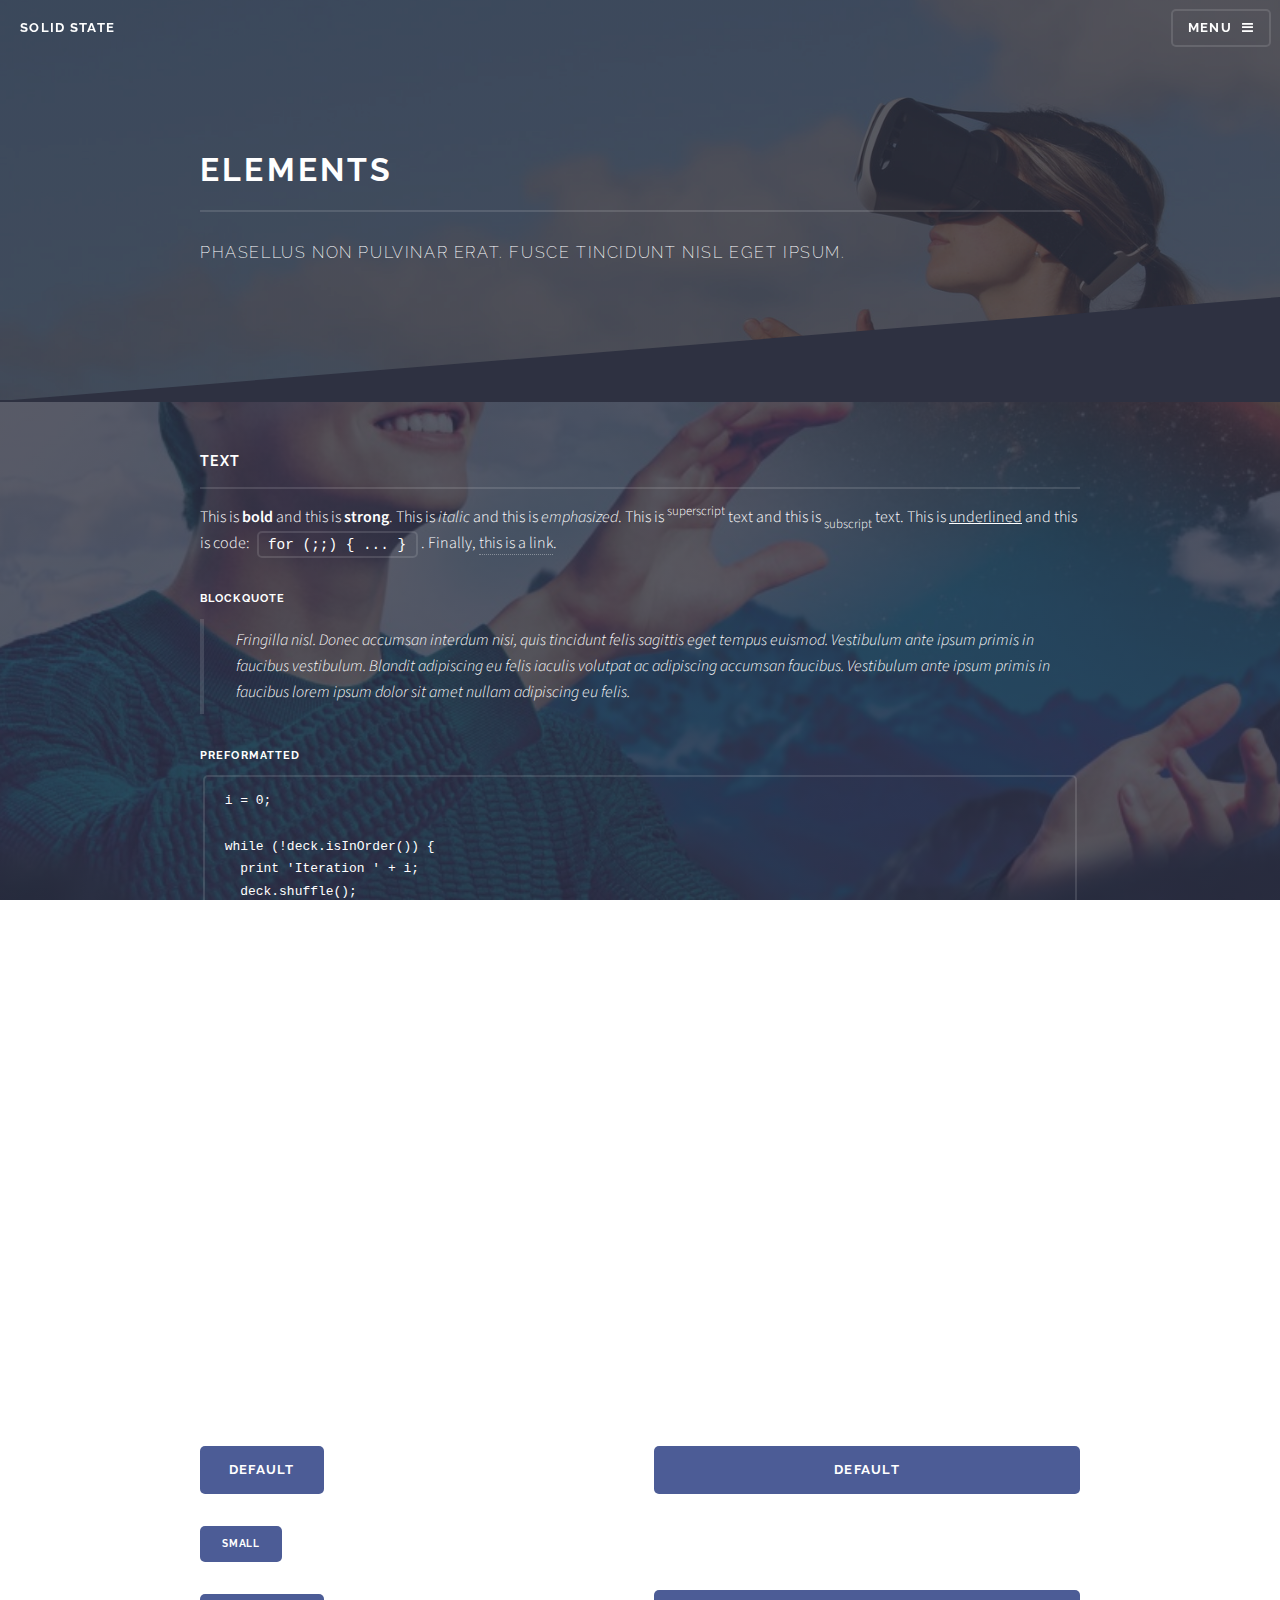
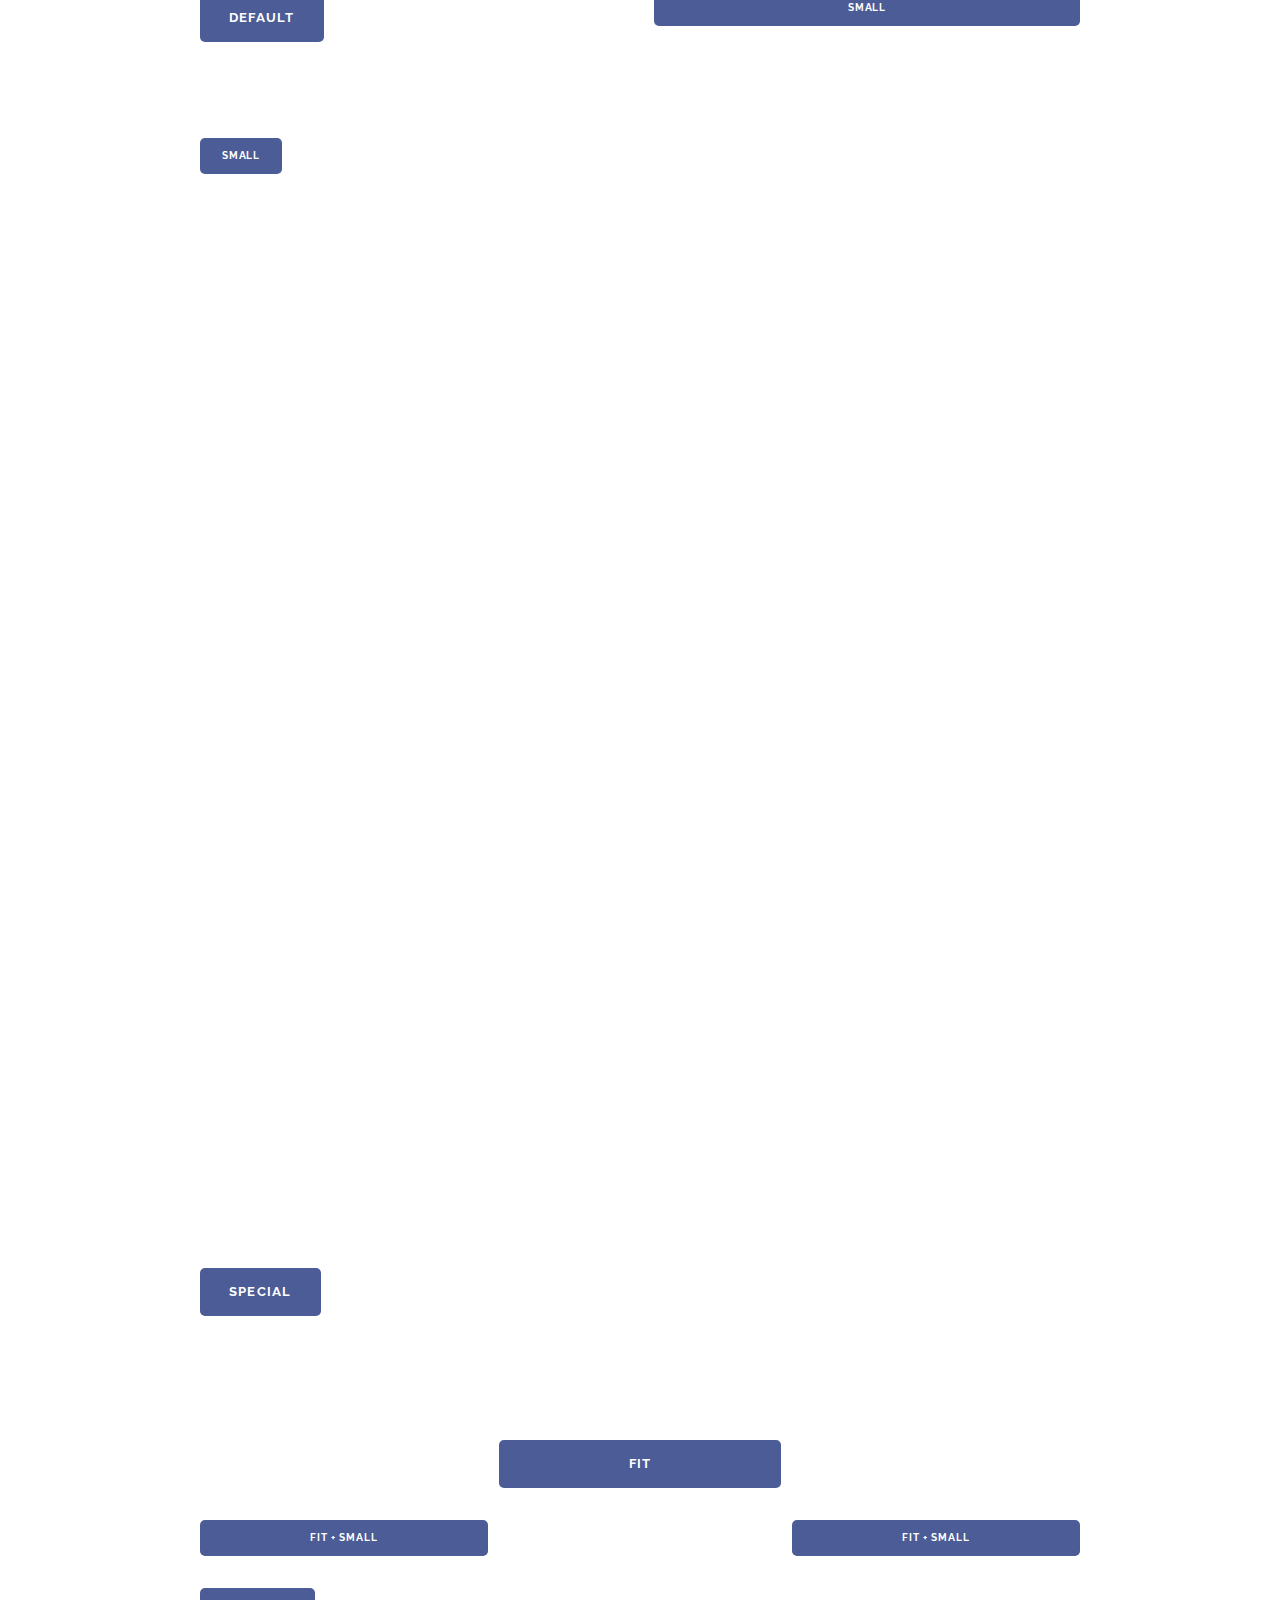
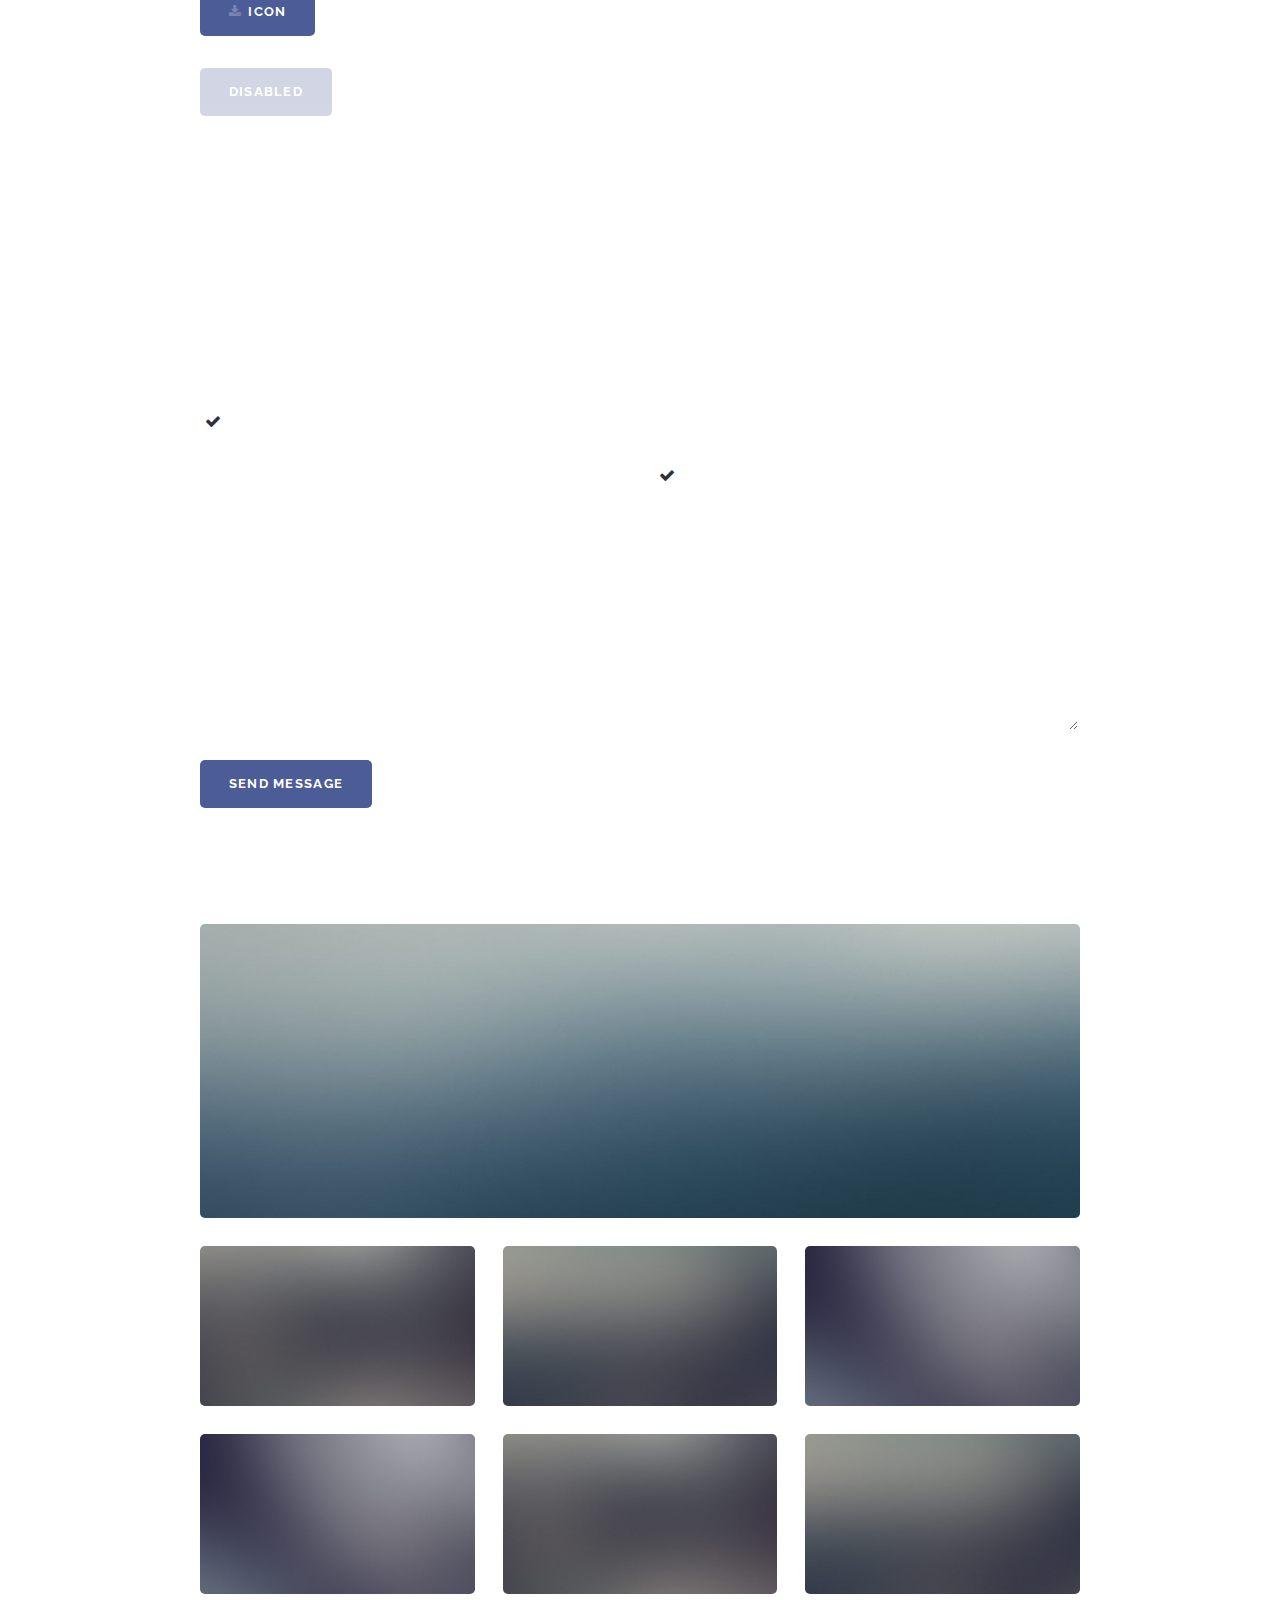
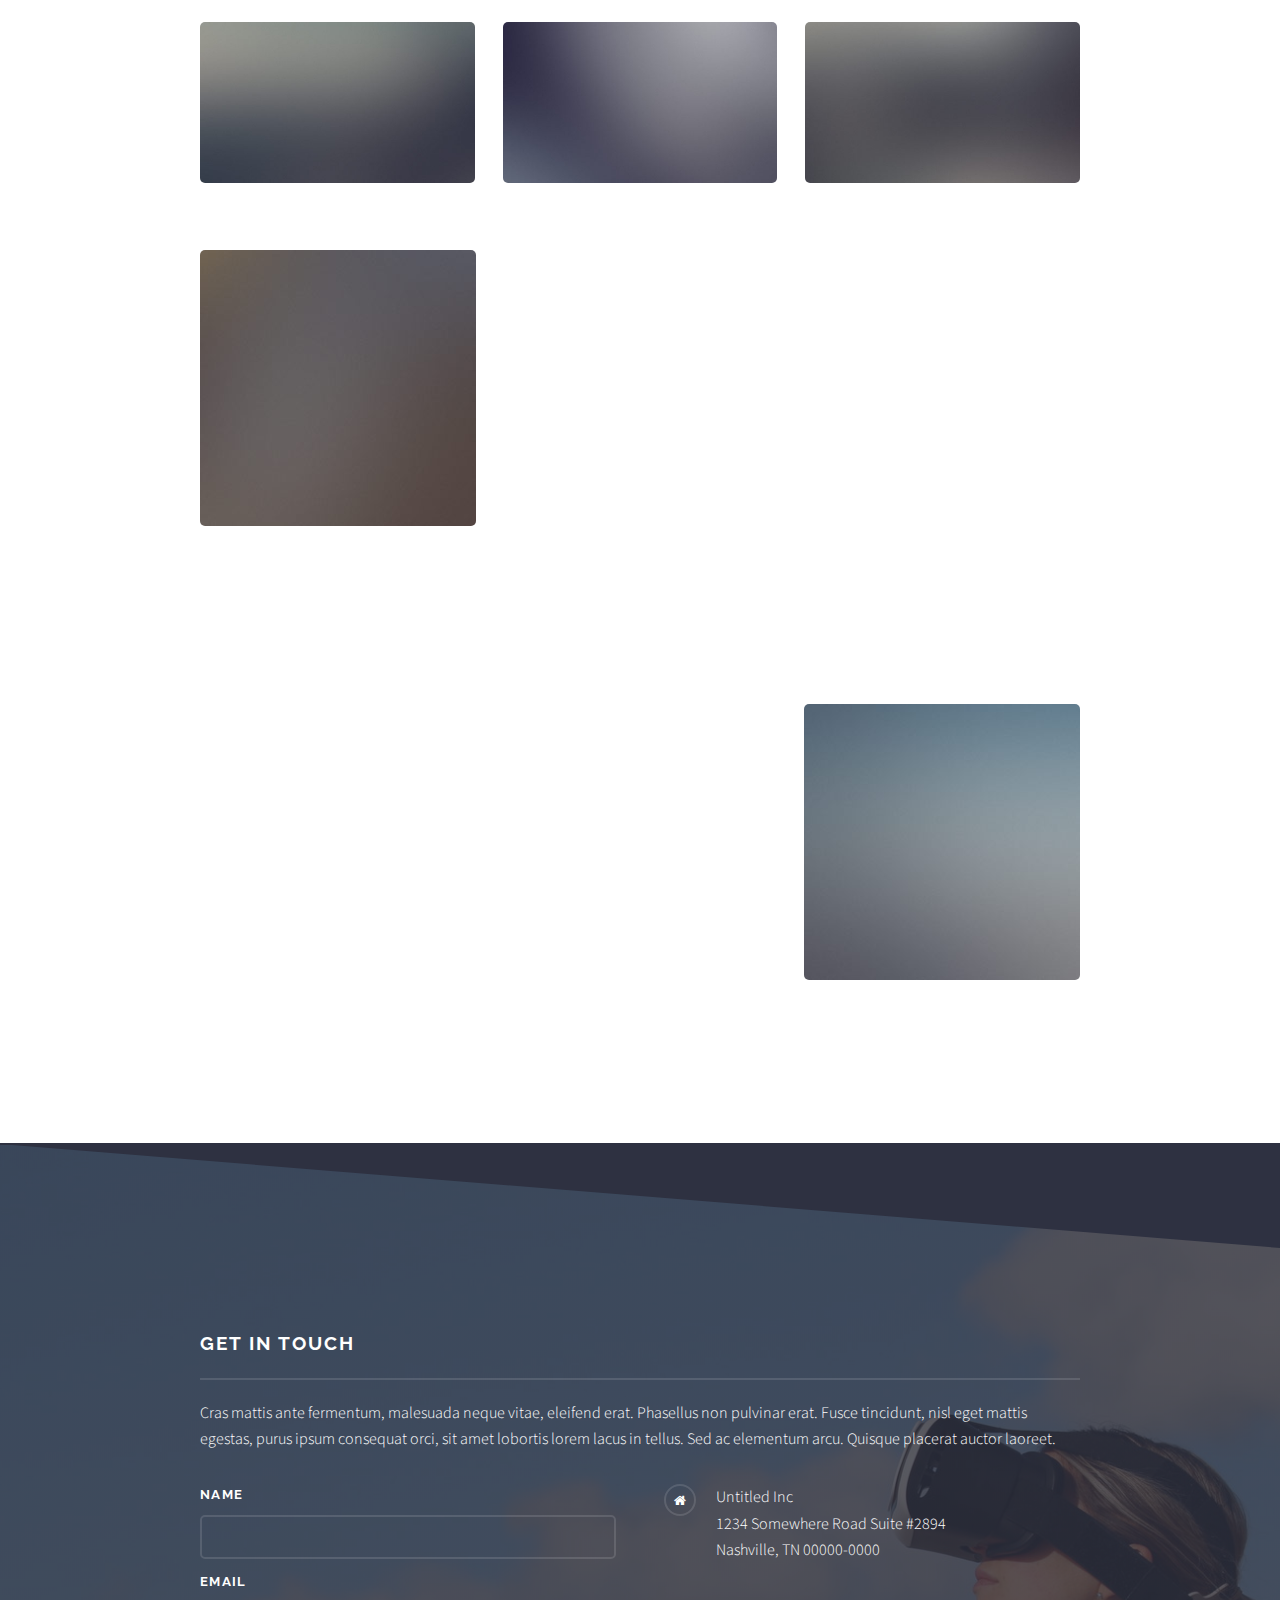
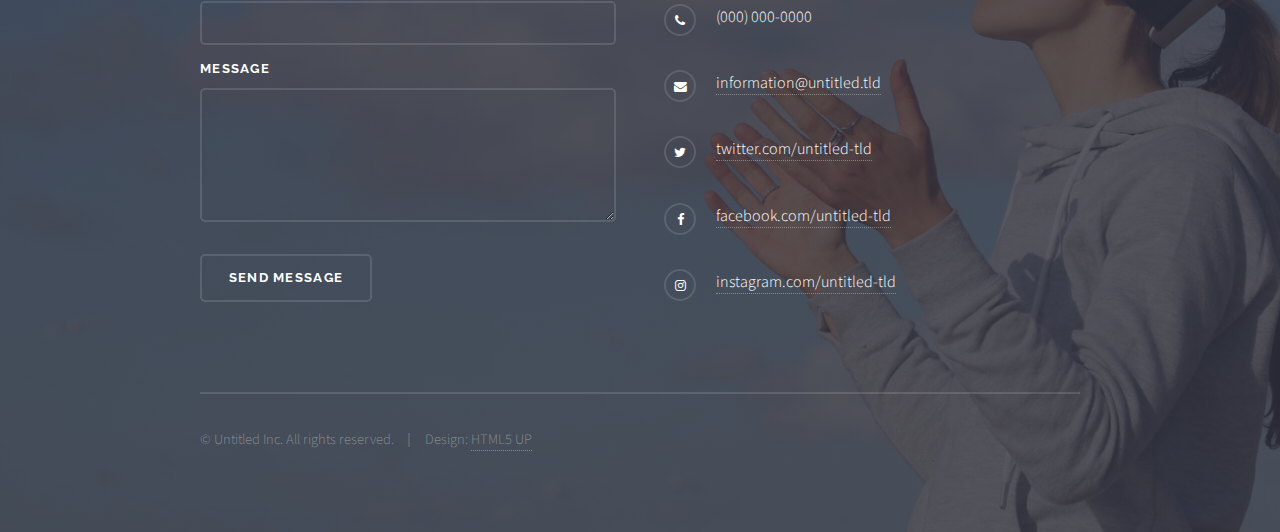
<file: elements.html>
<!DOCTYPE HTML>
<!--
	Solid State by HTML5 UP
	html5up.net | @ajlkn
	Free for personal and commercial use under the CCA 3.0 license (html5up.net/license)
-->
<html>
	<head>
		<title>Elements - Solid State by HTML5 UP</title>
		<meta charset="utf-8" />
		<meta name="viewport" content="width=device-width, initial-scale=1" />
		<!--[if lte IE 8]><script src="assets/js/ie/html5shiv.js"></script><![endif]-->
		<link rel="stylesheet" href="assets/css/main.css" />
		<!--[if lte IE 9]><link rel="stylesheet" href="assets/css/ie9.css" /><![endif]-->
		<!--[if lte IE 8]><link rel="stylesheet" href="assets/css/ie8.css" /><![endif]-->
	</head>
	<body>

		<!-- Page Wrapper -->
			<div id="page-wrapper">

				<!-- Header -->
					<header id="header">
						<h1><a href="index.html">Solid State</a></h1>
						<nav>
							<a href="#menu">Menu</a>
						</nav>
					</header>

				<!-- Menu -->
					<nav id="menu">
						<div class="inner">
							<h2>Menu</h2>
							<ul class="links">
								<li><a href="index.html">Home</a></li>
								<li><a href="generic.html">Generic</a></li>
								<li><a href="elements.html">Elements</a></li>
								<li><a href="#">Log In</a></li>
								<li><a href="#">Sign Up</a></li>
							</ul>
							<a href="#" class="close">Close</a>
						</div>
					</nav>

				<!-- Wrapper -->
					<section id="wrapper">	
						<header>
							<div class="inner">
								<h2>Elements</h2>
								<p>Phasellus non pulvinar erat. Fusce tincidunt nisl eget ipsum.</p>
							</div>
						</header>

						<!-- Content -->
							<div class="wrapper">
								<div class="inner">

									<section>
										<h3 class="major">Text</h3>
										<p>This is <b>bold</b> and this is <strong>strong</strong>. This is <i>italic</i> and this is <em>emphasized</em>.
										This is <sup>superscript</sup> text and this is <sub>subscript</sub> text.
										This is <u>underlined</u> and this is code: <code>for (;;) { ... }</code>. Finally, <a href="#">this is a link</a>.</p>
										<h4>Blockquote</h4>
										<blockquote>Fringilla nisl. Donec accumsan interdum nisi, quis tincidunt felis sagittis eget tempus euismod. Vestibulum ante ipsum primis in faucibus vestibulum. Blandit adipiscing eu felis iaculis volutpat ac adipiscing accumsan faucibus. Vestibulum ante ipsum primis in faucibus lorem ipsum dolor sit amet nullam adipiscing eu felis.</blockquote>
										<h4>Preformatted</h4>
										<pre><code>i = 0;

while (!deck.isInOrder()) {
  print 'Iteration ' + i;
  deck.shuffle();
  i++;
}

print 'It took ' + i + ' iterations to sort the deck.';</code></pre>
									</section>

									<section>
										<h3 class="major">Lists</h3>
										<div class="row">
											<div class="6u 12u$(medium)">
												<h4>Unordered</h4>
												<ul>
													<li>Dolor pulvinar etiam.</li>
													<li>Sagittis adipiscing.</li>
													<li>Felis enim feugiat.</li>
												</ul>
												<h4>Alternate</h4>
												<ul class="alt">
													<li>Dolor pulvinar etiam.</li>
													<li>Sagittis adipiscing.</li>
													<li>Felis enim feugiat.</li>
												</ul>
											</div>
											<div class="6u$ 12u$(medium)">
												<h4>Ordered</h4>
												<ol>
													<li>Dolor pulvinar etiam.</li>
													<li>Etiam vel felis viverra.</li>
													<li>Felis enim feugiat.</li>
													<li>Dolor pulvinar etiam.</li>
													<li>Etiam vel felis lorem.</li>
													<li>Felis enim et feugiat.</li>
												</ol>
												<h4>Icons</h4>
												<ul class="icons">
													<li><a href="#" class="icon fa-twitter"><span class="label">Twitter</span></a></li>
													<li><a href="#" class="icon fa-facebook"><span class="label">Facebook</span></a></li>
													<li><a href="#" class="icon fa-instagram"><span class="label">Instagram</span></a></li>
													<li><a href="#" class="icon fa-github"><span class="label">Github</span></a></li>
												</ul>
											</div>
										</div>
										<h4>Actions</h4>
										<div class="row">
											<div class="6u 12u$(medium)">
												<ul class="actions">
													<li><a href="#" class="button special">Default</a></li>
													<li><a href="#" class="button">Default</a></li>
												</ul>
												<ul class="actions small">
													<li><a href="#" class="button special small">Small</a></li>
													<li><a href="#" class="button small">Small</a></li>
												</ul>
												<ul class="actions vertical">
													<li><a href="#" class="button special">Default</a></li>
													<li><a href="#" class="button">Default</a></li>
												</ul>
												<ul class="actions vertical small">
													<li><a href="#" class="button special small">Small</a></li>
													<li><a href="#" class="button small">Small</a></li>
												</ul>
											</div>
											<div class="6u 12u$(medium)">
												<ul class="actions vertical">
													<li><a href="#" class="button special fit">Default</a></li>
													<li><a href="#" class="button fit">Default</a></li>
												</ul>
												<ul class="actions vertical small">
													<li><a href="#" class="button special small fit">Small</a></li>
													<li><a href="#" class="button small fit">Small</a></li>
												</ul>
											</div>
										</div>
										<h4>Pagination</h4>
										<ul class="pagination">
											<li><span class="button small disabled">Prev</span></li>
											<li><a href="#" class="page active">1</a></li>
											<li><a href="#" class="page">2</a></li>
											<li><a href="#" class="page">3</a></li>
											<li><span>&hellip;</span></li>
											<li><a href="#" class="page">8</a></li>
											<li><a href="#" class="page">9</a></li>
											<li><a href="#" class="page">10</a></li>
											<li><a href="#" class="button small">Next</a></li>
										</ul>
									</section>

									<section>
										<h3 class="major">Table</h3>
										<h4>Default</h4>
										<div class="table-wrapper">
											<table>
												<thead>
													<tr>
														<th>Name</th>
														<th>Description</th>
														<th>Price</th>
													</tr>
												</thead>
												<tbody>
													<tr>
														<td>Item One</td>
														<td>Ante turpis integer aliquet porttitor.</td>
														<td>29.99</td>
													</tr>
													<tr>
														<td>Item Two</td>
														<td>Vis ac commodo adipiscing arcu aliquet.</td>
														<td>19.99</td>
													</tr>
													<tr>
														<td>Item Three</td>
														<td> Morbi faucibus arcu accumsan lorem.</td>
														<td>29.99</td>
													</tr>
													<tr>
														<td>Item Four</td>
														<td>Vitae integer tempus condimentum.</td>
														<td>19.99</td>
													</tr>
													<tr>
														<td>Item Five</td>
														<td>Ante turpis integer aliquet porttitor.</td>
														<td>29.99</td>
													</tr>
												</tbody>
												<tfoot>
													<tr>
														<td colspan="2"></td>
														<td>100.00</td>
													</tr>
												</tfoot>
											</table>
										</div>

										<h4>Alternate</h4>
										<div class="table-wrapper">
											<table class="alt">
												<thead>
													<tr>
														<th>Name</th>
														<th>Description</th>
														<th>Price</th>
													</tr>
												</thead>
												<tbody>
													<tr>
														<td>Item One</td>
														<td>Ante turpis integer aliquet porttitor.</td>
														<td>29.99</td>
													</tr>
													<tr>
														<td>Item Two</td>
														<td>Vis ac commodo adipiscing arcu aliquet.</td>
														<td>19.99</td>
													</tr>
													<tr>
														<td>Item Three</td>
														<td> Morbi faucibus arcu accumsan lorem.</td>
														<td>29.99</td>
													</tr>
													<tr>
														<td>Item Four</td>
														<td>Vitae integer tempus condimentum.</td>
														<td>19.99</td>
													</tr>
													<tr>
														<td>Item Five</td>
														<td>Ante turpis integer aliquet porttitor.</td>
														<td>29.99</td>
													</tr>
												</tbody>
												<tfoot>
													<tr>
														<td colspan="2"></td>
														<td>100.00</td>
													</tr>
												</tfoot>
											</table>
										</div>
									</section>

									<section>
										<h3 class="major">Buttons</h3>
										<ul class="actions">
											<li><a href="#" class="button special">Special</a></li>
											<li><a href="#" class="button">Default</a></li>
										</ul>
										<ul class="actions">
											<li><a href="#" class="button big">Big</a></li>
											<li><a href="#" class="button small">Small</a></li>
										</ul>
										<ul class="actions fit">
											<li><a href="#" class="button fit">Fit</a></li>
											<li><a href="#" class="button special fit">Fit</a></li>
											<li><a href="#" class="button fit">Fit</a></li>
										</ul>
										<ul class="actions fit small">
											<li><a href="#" class="button special fit small">Fit + Small</a></li>
											<li><a href="#" class="button fit small">Fit + Small</a></li>
											<li><a href="#" class="button special fit small">Fit + Small</a></li>
										</ul>
										<ul class="actions">
											<li><a href="#" class="button special icon fa-download">Icon</a></li>
											<li><a href="#" class="button icon fa-download">Icon</a></li>
										</ul>
										<ul class="actions">
											<li><span class="button special disabled">Disabled</span></li>
											<li><span class="button disabled">Disabled</span></li>
										</ul>
									</section>

									<section>
										<h3 class="major">Form</h3>
										<form method="post" action="#">
											<div class="row uniform">
												<div class="6u 12u$(xsmall)">
													<label for="demo-name">Name</label>
													<input type="text" name="demo-name" id="demo-name" value="" />
												</div>
												<div class="6u$ 12u$(xsmall)">
													<label for="demo-email">Email</label>
													<input type="email" name="demo-email" id="demo-email" value="" />
												</div>
												<div class="12u$">
													<label for="demo-category">Category</label>
													<div class="select-wrapper">
														<select name="demo-category" id="demo-category">
															<option value="">-</option>
															<option value="1">Manufacturing</option>
															<option value="1">Shipping</option>
															<option value="1">Administration</option>
															<option value="1">Human Resources</option>
														</select>
													</div>
												</div>
												<div class="4u 12u$(small)">
													<input type="radio" id="demo-priority-low" name="demo-priority" checked>
													<label for="demo-priority-low">Low Priority</label>
												</div>
												<div class="4u 12u$(small)">
													<input type="radio" id="demo-priority-normal" name="demo-priority">
													<label for="demo-priority-normal">Normal Priority</label>
												</div>
												<div class="4u$ 12u$(small)">
													<input type="radio" id="demo-priority-high" name="demo-priority">
													<label for="demo-priority-high">High Priority</label>
												</div>
												<div class="6u 12u$(small)">
													<input type="checkbox" id="demo-copy" name="demo-copy">
													<label for="demo-copy">Email me a copy</label>
												</div>
												<div class="6u$ 12u$(small)">
													<input type="checkbox" id="demo-human" name="demo-human" checked>
													<label for="demo-human">Not a robot</label>
												</div>
												<div class="12u$">
													<label for="demo-message">Message</label>
													<textarea name="demo-message" id="demo-message" rows="6"></textarea>
												</div>
												<div class="12u$">
													<ul class="actions">
														<li><input type="submit" value="Send Message" class="special" /></li>
														<li><input type="reset" value="Reset" /></li>
													</ul>
												</div>
											</div>
										</form>
									</section>

									<section>
										<h3 class="major">Image</h3>
										<h4>Fit</h4>
										<div class="box alt">
											<div class="row uniform">
												<div class="12u$"><span class="image fit"><img src="images/pic08.jpg" alt="" /></span></div>
												<div class="4u"><span class="image fit"><img src="images/pic05.jpg" alt="" /></span></div>
												<div class="4u"><span class="image fit"><img src="images/pic06.jpg" alt="" /></span></div>
												<div class="4u$"><span class="image fit"><img src="images/pic07.jpg" alt="" /></span></div>
												<div class="4u"><span class="image fit"><img src="images/pic07.jpg" alt="" /></span></div>
												<div class="4u"><span class="image fit"><img src="images/pic05.jpg" alt="" /></span></div>
												<div class="4u$"><span class="image fit"><img src="images/pic06.jpg" alt="" /></span></div>
												<div class="4u"><span class="image fit"><img src="images/pic06.jpg" alt="" /></span></div>
												<div class="4u"><span class="image fit"><img src="images/pic07.jpg" alt="" /></span></div>
												<div class="4u$"><span class="image fit"><img src="images/pic05.jpg" alt="" /></span></div>
											</div>
										</div>
										<h4>Left &amp; Right</h4>
										<p><span class="image left"><img src="images/pic01.jpg" alt="" /></span>Morbi mattis mi consectetur tortor elementum, varius pellentesque velit convallis. Aenean tincidunt lectus auctor mauris maximus, ac scelerisque ipsum tempor. Duis vulputate ex et ex tincidunt, quis lacinia velit aliquet. Duis non efficitur nisi, id malesuada justo. Maecenas sagittis felis ac sagittis semper. Curabitur purus leo, tempus sed finibus eget, fringilla quis risus. Maecenas et lorem quis sem varius sagittis et a est. Maecenas iaculis iaculis sem. Donec vel dolor at arcu tincidunt bibendum. Interdum et malesuada fames ac ante ipsum primis in faucibus. Fusce ut aliquet justo. Donec id neque ipsum. Integer eget ultricies odio. Nam vel ex a orci fringilla tincidunt. Aliquam eleifend ligula non velit accumsan cursus. Etiam ut gravida sapien. Morbi mattis mi consectetur tortor elementum, varius pellentesque velit convallis. Aenean tincidunt lectus auctor mauris maximus, ac scelerisque ipsum tempor. Duis vulputate ex et ex tincidunt, quis lacinia velit aliquet. Duis non efficitur nisi, id malesuada justo. Maecenas sagittis felis ac sagittis semper. Curabitur purus leo, tempus sed finibus eget, fringilla quis risus. Maecenas et lorem quis sem varius sagittis et a est. Maecenas iaculis iaculis sem. Donec vel dolor at arcu tincidunt bibendum. Interdum et malesuada fames ac ante ipsum primis in faucibus. Fusce ut aliquet justo. Donec id neque ipsum. Integer eget ultricies odio. Nam vel ex a orci fringilla tincidunt. Aliquam eleifend ligula non velit accumsan cursus. Etiam ut gravida sapien.</p>
										<p><span class="image right"><img src="images/pic02.jpg" alt="" /></span>Vestibulum ultrices risus velit, sit amet blandit massa auctor sit amet. Sed eu lectus sem. Phasellus in odio at ipsum porttitor mollis id vel diam. Praesent sit amet posuere risus, eu faucibus lectus. Vivamus ex ligula, tempus pulvinar ipsum in, auctor porta quam. Proin nec dui cursus, posuere dui eget interdum. Fusce lectus magna, sagittis at facilisis vitae, pellentesque at etiam. Quisque posuere leo quis sem commodo, vel scelerisque nisi scelerisque. Suspendisse id quam vel tortor tincidunt suscipit. Nullam auctor orci eu dolor consectetur, interdum ullamcorper ante tincidunt. Mauris felis nec felis elementum varius. Nam sapien ante, varius in pulvinar vitae, rhoncus id massa. Donec varius ex in mauris ornare, eget euismod urna egestas. Etiam lacinia tempor ipsum, sodales porttitor justo. Aliquam dolor quam, semper in tortor eu, volutpat efficitur quam. Fusce nec fermentum nisl. Aenean erat diam, tempus aliquet erat. Etiam iaculis nulla ipsum, et pharetra libero rhoncus ut. Phasellus rutrum cursus velit, eget condimentum nunc blandit vel. In at pulvinar lectus. Morbi diam ante, vulputate et imperdiet eget, fermentum non dolor. Ut eleifend sagittis tincidunt. Sed viverra commodo mi, ac rhoncus justo. Duis neque ligula, elementum ut enim vel, posuere finibus justo. Vivamus facilisis maximus nibh quis pulvinar. Quisque hendrerit in ipsum id tellus facilisis fermentum. Proin mauris dui.</p>
									</section>

								</div>
							</div>

					</section>

				<!-- Footer -->
					<section id="footer">
						<div class="inner">
							<h2 class="major">Get in touch</h2>
							<p>Cras mattis ante fermentum, malesuada neque vitae, eleifend erat. Phasellus non pulvinar erat. Fusce tincidunt, nisl eget mattis egestas, purus ipsum consequat orci, sit amet lobortis lorem lacus in tellus. Sed ac elementum arcu. Quisque placerat auctor laoreet.</p>
							<form method="post" action="#">
								<div class="field">
									<label for="name">Name</label>
									<input type="text" name="name" id="name" />
								</div>
								<div class="field">
									<label for="email">Email</label>
									<input type="email" name="email" id="email" />
								</div>
								<div class="field">
									<label for="message">Message</label>
									<textarea name="message" id="message" rows="4"></textarea>
								</div>
								<ul class="actions">
									<li><input type="submit" value="Send Message" /></li>
								</ul>
							</form>
							<ul class="contact">
								<li class="fa-home">
									Untitled Inc<br />
									1234 Somewhere Road Suite #2894<br />
									Nashville, TN 00000-0000
								</li>
								<li class="fa-phone">(000) 000-0000</li>
								<li class="fa-envelope"><a href="#">information@untitled.tld</a></li>
								<li class="fa-twitter"><a href="#">twitter.com/untitled-tld</a></li>
								<li class="fa-facebook"><a href="#">facebook.com/untitled-tld</a></li>
								<li class="fa-instagram"><a href="#">instagram.com/untitled-tld</a></li>
							</ul>
							<ul class="copyright">
								<li>&copy; Untitled Inc. All rights reserved.</li><li>Design: <a href="http://html5up.net">HTML5 UP</a></li>
							</ul>
						</div>
					</section>

			</div>

		<!-- Scripts -->
			<script src="assets/js/skel.min.js"></script>
			<script src="assets/js/jquery.min.js"></script>
			<script src="assets/js/jquery.scrollex.min.js"></script>
			<script src="assets/js/util.js"></script>
			<!--[if lte IE 8]><script src="assets/js/ie/respond.min.js"></script><![endif]-->
			<script src="assets/js/main.js"></script>

	</body>
</html>
</file>
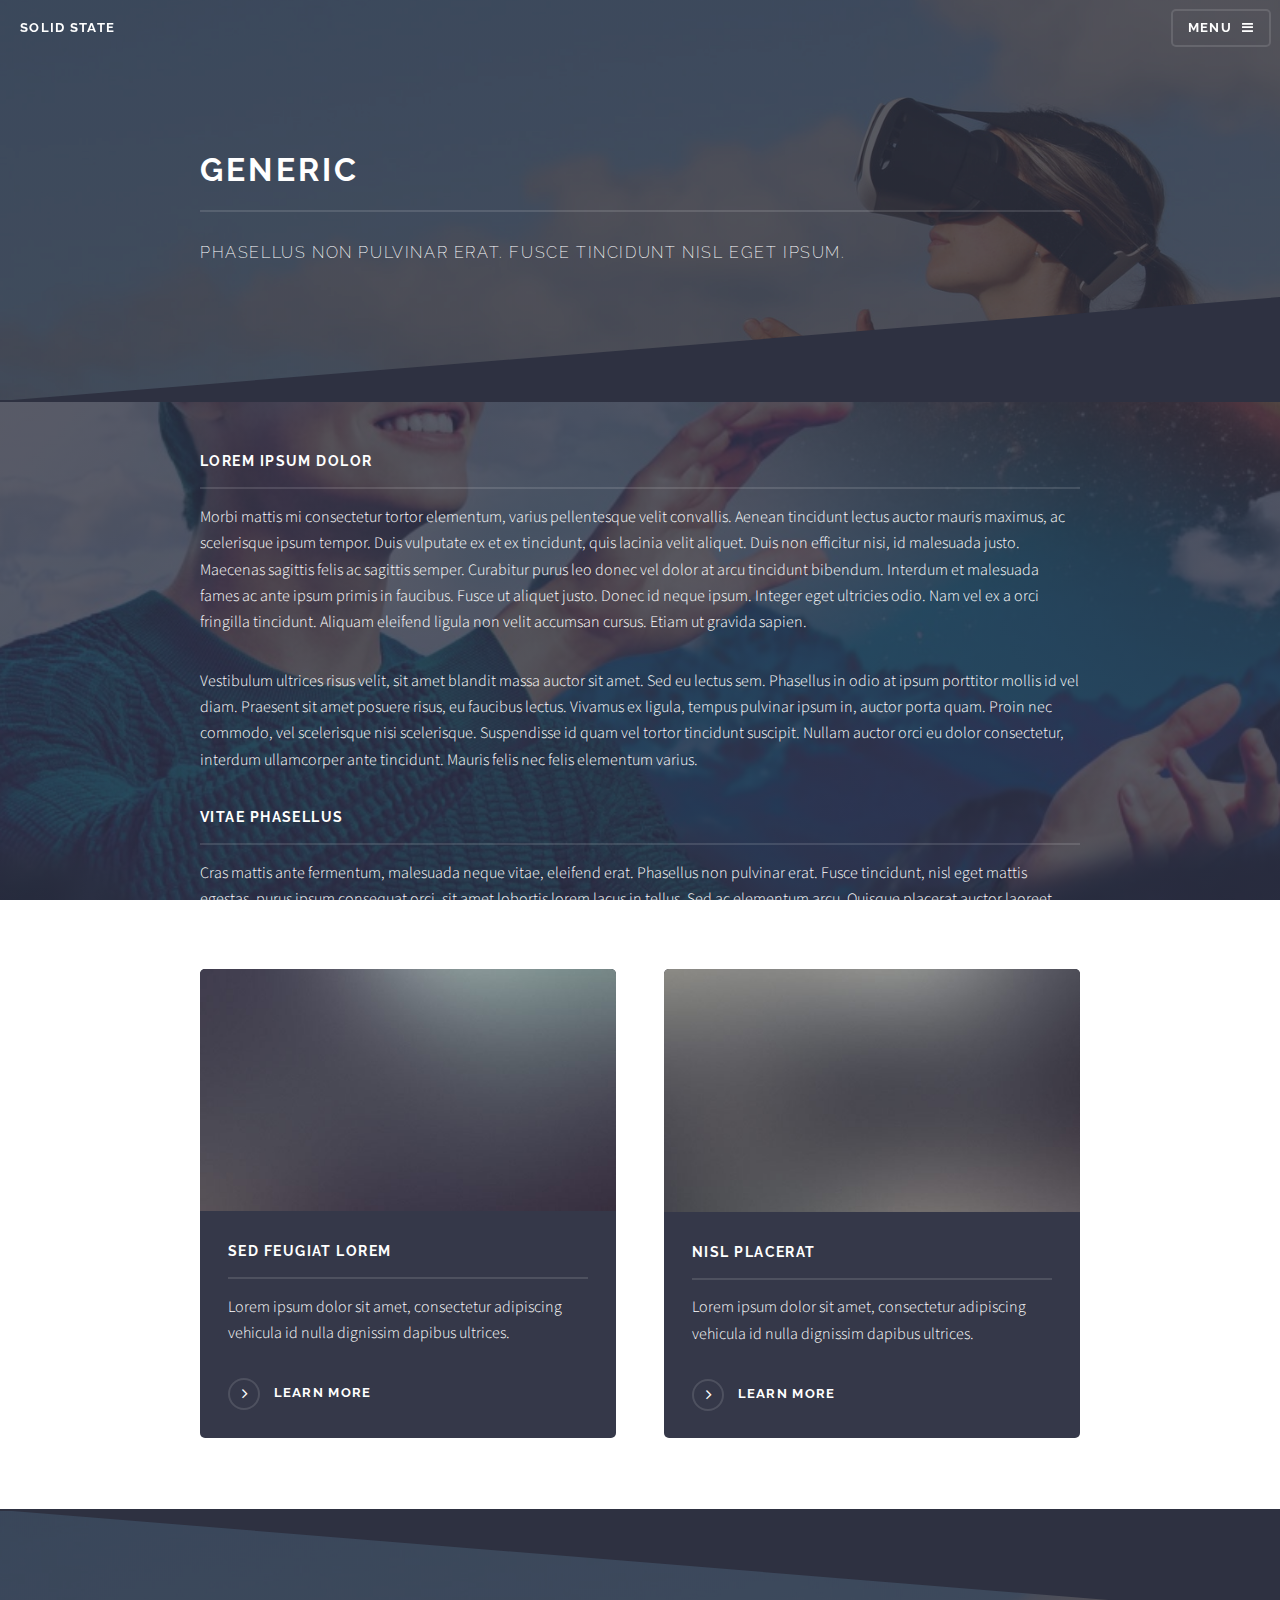
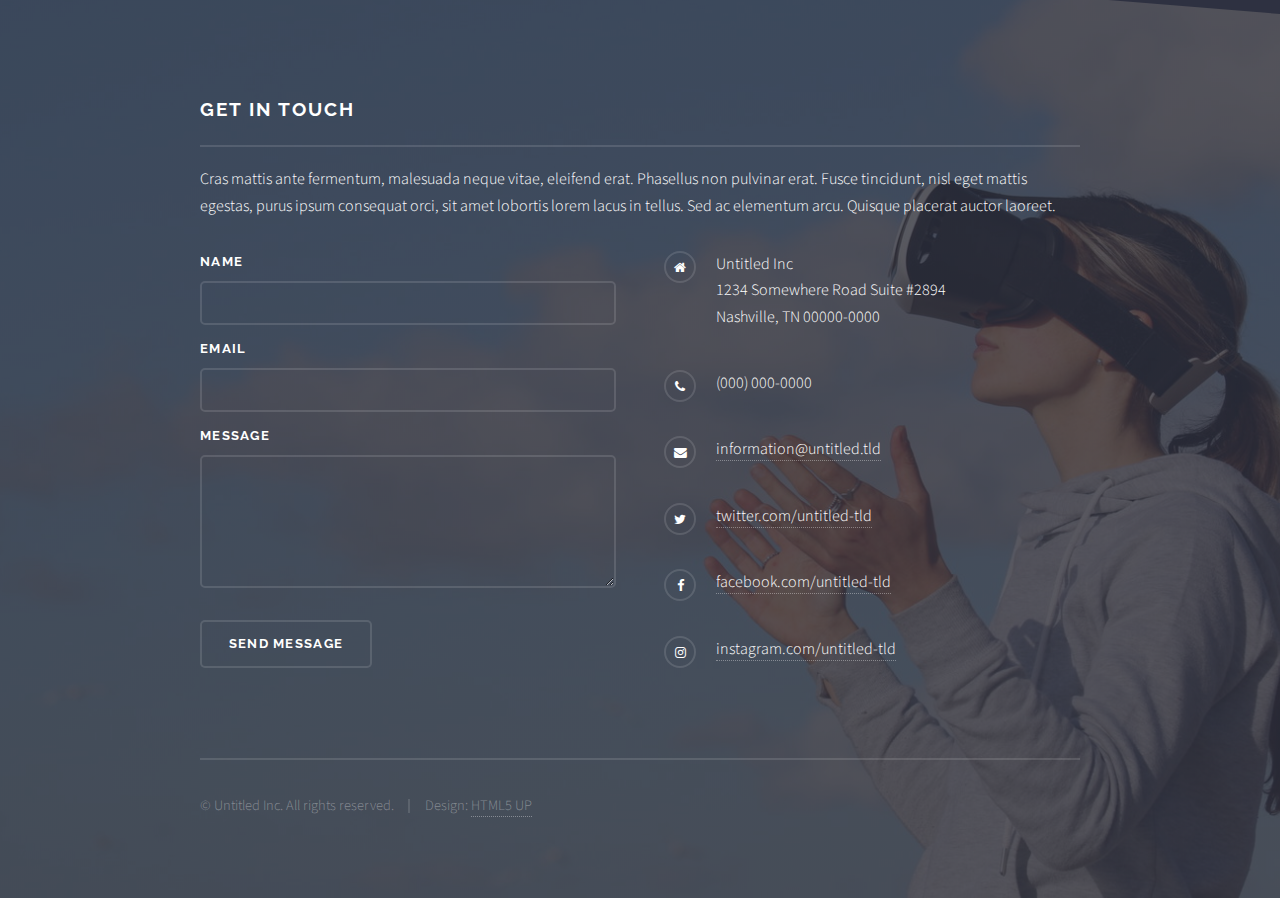
<file: generic.html>
<!DOCTYPE HTML>
<!--
	Solid State by HTML5 UP
	html5up.net | @ajlkn
	Free for personal and commercial use under the CCA 3.0 license (html5up.net/license)
-->
<html>
	<head>
		<title>Generic - Solid State by HTML5 UP</title>
		<meta charset="utf-8" />
		<meta name="viewport" content="width=device-width, initial-scale=1" />
		<!--[if lte IE 8]><script src="assets/js/ie/html5shiv.js"></script><![endif]-->
		<link rel="stylesheet" href="assets/css/main.css" />
		<!--[if lte IE 9]><link rel="stylesheet" href="assets/css/ie9.css" /><![endif]-->
		<!--[if lte IE 8]><link rel="stylesheet" href="assets/css/ie8.css" /><![endif]-->
	</head>
	<body>

		<!-- Page Wrapper -->
			<div id="page-wrapper">

				<!-- Header -->
					<header id="header">
						<h1><a href="index.html">Solid State</a></h1>
						<nav>
							<a href="#menu">Menu</a>
						</nav>
					</header>

				<!-- Menu -->
					<nav id="menu">
						<div class="inner">
							<h2>Menu</h2>
							<ul class="links">
								<li><a href="index.html">Home</a></li>
								<li><a href="generic.html">Generic</a></li>
								<li><a href="elements.html">Elements</a></li>
								<li><a href="#">Log In</a></li>
								<li><a href="#">Sign Up</a></li>
							</ul>
							<a href="#" class="close">Close</a>
						</div>
					</nav>

				<!-- Wrapper -->
					<section id="wrapper">
						<header>
							<div class="inner">
								<h2>Generic</h2>
								<p>Phasellus non pulvinar erat. Fusce tincidunt nisl eget ipsum.</p>
							</div>
						</header>

						<!-- Content -->
							<div class="wrapper">
								<div class="inner">

									<h3 class="major">Lorem ipsum dolor</h3>
									<p>Morbi mattis mi consectetur tortor elementum, varius pellentesque velit convallis. Aenean tincidunt lectus auctor mauris maximus, ac scelerisque ipsum tempor. Duis vulputate ex et ex tincidunt, quis lacinia velit aliquet. Duis non efficitur nisi, id malesuada justo. Maecenas sagittis felis ac sagittis semper. Curabitur purus leo donec vel dolor at arcu tincidunt bibendum. Interdum et malesuada fames ac ante ipsum primis in faucibus. Fusce ut aliquet justo. Donec id neque ipsum. Integer eget ultricies odio. Nam vel ex a orci fringilla tincidunt. Aliquam eleifend ligula non velit accumsan cursus. Etiam ut gravida sapien.</p>

									<p>Vestibulum ultrices risus velit, sit amet blandit massa auctor sit amet. Sed eu lectus sem. Phasellus in odio at ipsum porttitor mollis id vel diam. Praesent sit amet posuere risus, eu faucibus lectus. Vivamus ex ligula, tempus pulvinar ipsum in, auctor porta quam. Proin nec commodo, vel scelerisque nisi scelerisque. Suspendisse id quam vel tortor tincidunt suscipit. Nullam auctor orci eu dolor consectetur, interdum ullamcorper ante tincidunt. Mauris felis nec felis elementum varius.</p>

									<h3 class="major">Vitae phasellus</h3>
									<p>Cras mattis ante fermentum, malesuada neque vitae, eleifend erat. Phasellus non pulvinar erat. Fusce tincidunt, nisl eget mattis egestas, purus ipsum consequat orci, sit amet lobortis lorem lacus in tellus. Sed ac elementum arcu. Quisque placerat auctor laoreet.</p>

									<section class="features">
										<article>
											<a href="#" class="image"><img src="images/pic04.jpg" alt="" /></a>
											<h3 class="major">Sed feugiat lorem</h3>
											<p>Lorem ipsum dolor sit amet, consectetur adipiscing vehicula id nulla dignissim dapibus ultrices.</p>
											<a href="#" class="special">Learn more</a>
										</article>
										<article>
											<a href="#" class="image"><img src="images/pic05.jpg" alt="" /></a>
											<h3 class="major">Nisl placerat</h3>
											<p>Lorem ipsum dolor sit amet, consectetur adipiscing vehicula id nulla dignissim dapibus ultrices.</p>
											<a href="#" class="special">Learn more</a>
										</article>
									</section>

								</div>
							</div>

					</section>

				<!-- Footer -->
					<section id="footer">
						<div class="inner">
							<h2 class="major">Get in touch</h2>
							<p>Cras mattis ante fermentum, malesuada neque vitae, eleifend erat. Phasellus non pulvinar erat. Fusce tincidunt, nisl eget mattis egestas, purus ipsum consequat orci, sit amet lobortis lorem lacus in tellus. Sed ac elementum arcu. Quisque placerat auctor laoreet.</p>
							<form method="post" action="#">
								<div class="field">
									<label for="name">Name</label>
									<input type="text" name="name" id="name" />
								</div>
								<div class="field">
									<label for="email">Email</label>
									<input type="email" name="email" id="email" />
								</div>
								<div class="field">
									<label for="message">Message</label>
									<textarea name="message" id="message" rows="4"></textarea>
								</div>
								<ul class="actions">
									<li><input type="submit" value="Send Message" /></li>
								</ul>
							</form>
							<ul class="contact">
								<li class="fa-home">
									Untitled Inc<br />
									1234 Somewhere Road Suite #2894<br />
									Nashville, TN 00000-0000
								</li>
								<li class="fa-phone">(000) 000-0000</li>
								<li class="fa-envelope"><a href="#">information@untitled.tld</a></li>
								<li class="fa-twitter"><a href="#">twitter.com/untitled-tld</a></li>
								<li class="fa-facebook"><a href="#">facebook.com/untitled-tld</a></li>
								<li class="fa-instagram"><a href="#">instagram.com/untitled-tld</a></li>
							</ul>
							<ul class="copyright">
								<li>&copy; Untitled Inc. All rights reserved.</li><li>Design: <a href="http://html5up.net">HTML5 UP</a></li>
							</ul>
						</div>
					</section>

			</div>

		<!-- Scripts -->
			<script src="assets/js/skel.min.js"></script>
			<script src="assets/js/jquery.min.js"></script>
			<script src="assets/js/jquery.scrollex.min.js"></script>
			<script src="assets/js/util.js"></script>
			<!--[if lte IE 8]><script src="assets/js/ie/respond.min.js"></script><![endif]-->
			<script src="assets/js/main.js"></script>

	</body>
</html>
</file>
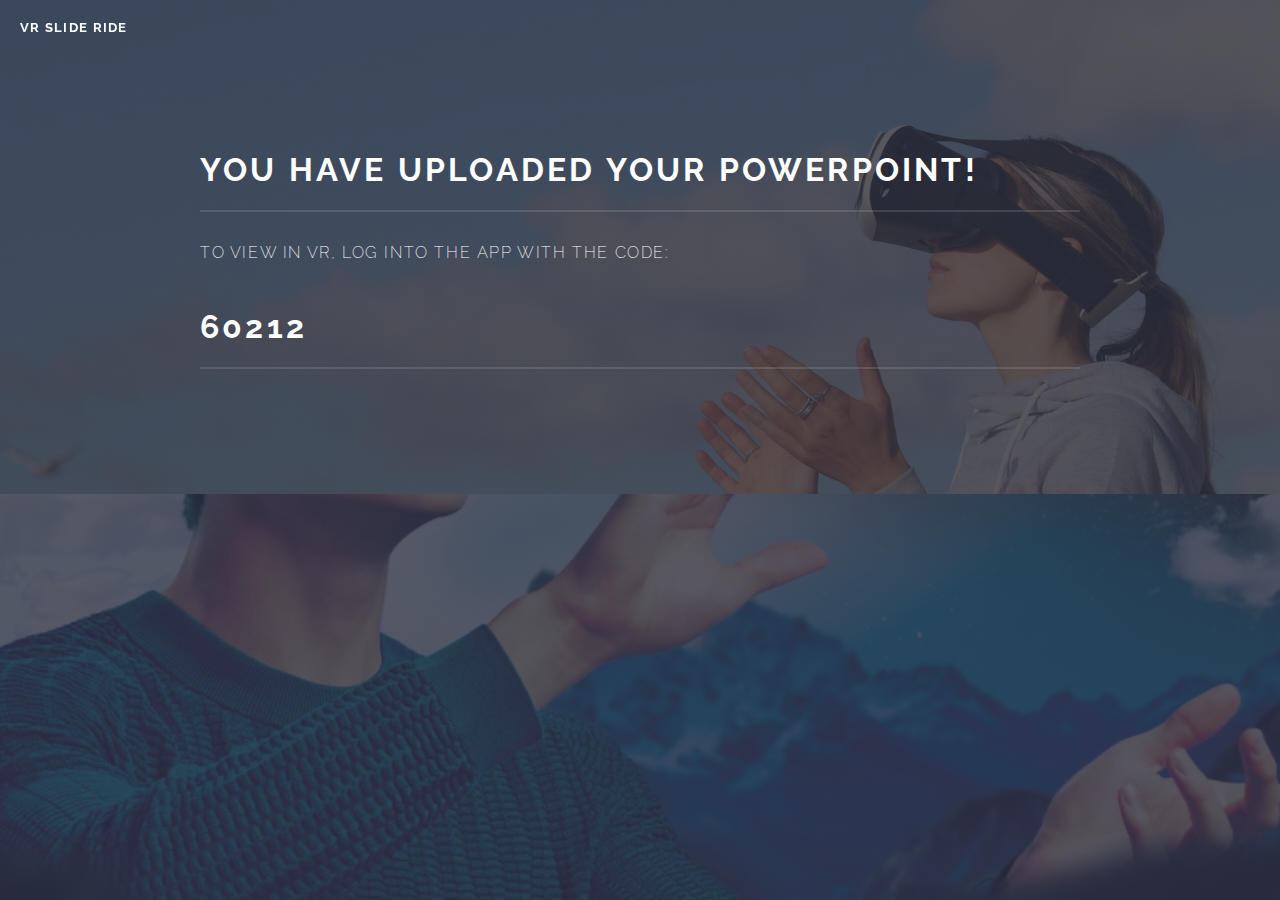
<file: second.html>
<!DOCTYPE HTML>
<!--
	Solid State by HTML5 UP
	html5up.net | @ajlkn
	Free for personal and commercial use under the CCA 3.0 license (html5up.net/license)
-->
<html>
	<head>
		<title>Elements - Solid State by HTML5 UP</title>
		<meta charset="utf-8" />
		<meta name="viewport" content="width=device-width, initial-scale=1" />
		<!--[if lte IE 8]><script src="assets/js/ie/html5shiv.js"></script><![endif]-->
		<link rel="stylesheet" href="assets/css/main.css" />
		<!--[if lte IE 9]><link rel="stylesheet" href="assets/css/ie9.css" /><![endif]-->
		<!--[if lte IE 8]><link rel="stylesheet" href="assets/css/ie8.css" /><![endif]-->
	</head>
	<body>

		<!-- Page Wrapper -->
			<div id="page-wrapper">

				<!-- Header -->
					<header id="header">
						<h1><a href="index.html">VR SLide Ride</a></h1>
						
					</header>

				
					

				<!-- Wrapper -->
					<section id="wrapper">	
						<header>
							<div class="inner">
								<h2>You Have Uploaded Your PowerPoint!</h2>
                                <p>To View in VR, log into the app with the code:</p>
                                <script>
                                   window.onload = function() {
                                    var randomNumber = 0;
                 				   for(var i =0; i<7; i++){
                 						 randomNumber+=Math.pow(Math.floor(Math.random()*8)+2,i);
                                      }
                                    //when the document is finished loading, replace everything
                                    //between the <a ...> </a> tags with the value of splitText
                                    document.getElementById("myLink").innerHTML=randomNumber;
                                   }
                                                            
                                                        
                                </script>
                                 <h2 id= "myLink"></h2>   
							</div>
						</header>

						

			</div>

        <!-- Scripts -->
			<script src="assets/js/skel.min.js"></script>
			<script src="assets/js/jquery.min.js"></script>
			<script src="assets/js/jquery.scrollex.min.js"></script>
			<script src="assets/js/util.js"></script>
			<!--[if lte IE 8]><script src="assets/js/ie/respond.min.js"></script><![endif]-->
			<script src="assets/js/main.js"></script>

	</body>
</html>
</file>
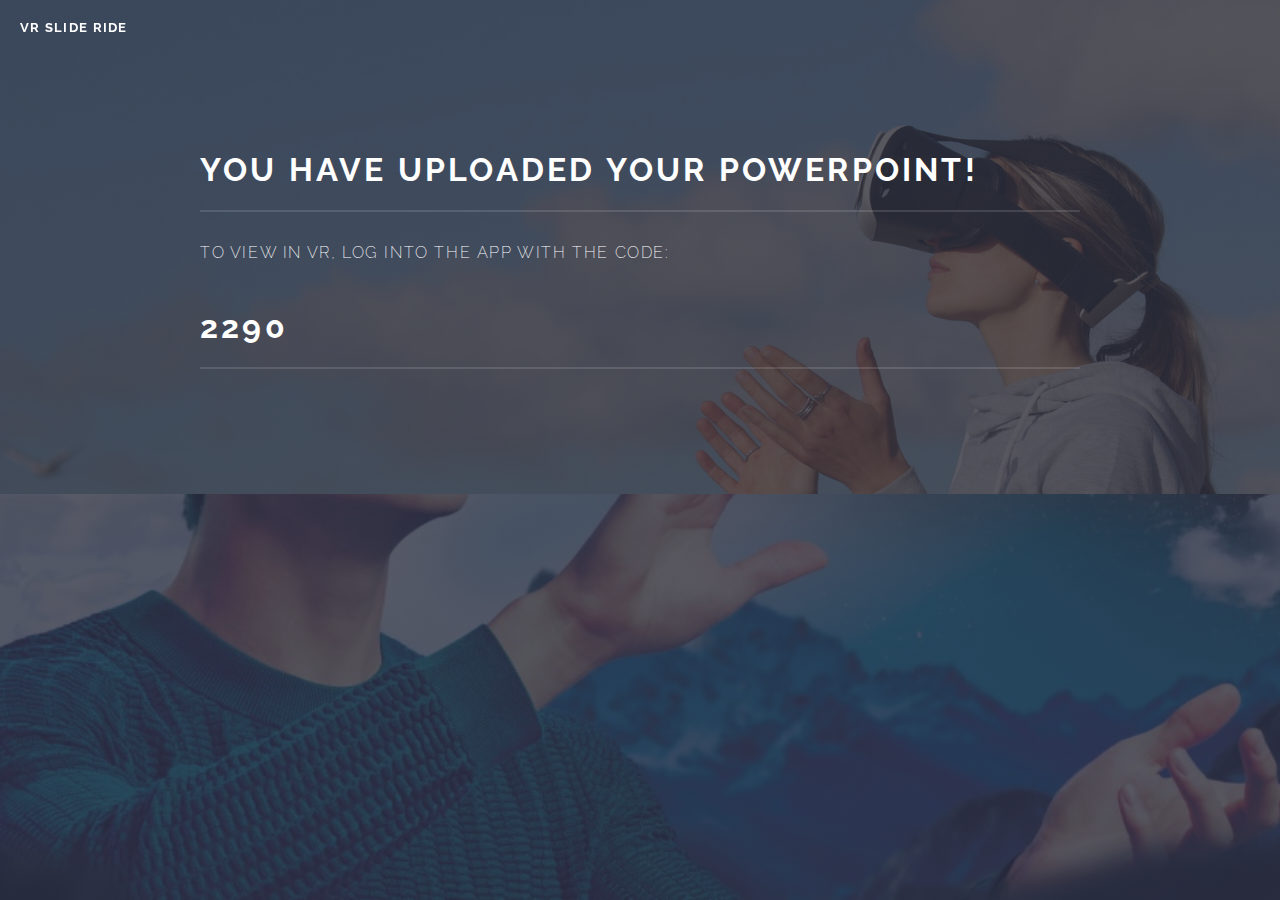
<file: Second.html>
<!DOCTYPE HTML>
<!--
	Solid State by HTML5 UP
	html5up.net | @ajlkn
	Free for personal and commercial use under the CCA 3.0 license (html5up.net/license)
-->
<html>
	<head>
		<title>Elements - Solid State by HTML5 UP</title>
		<meta charset="utf-8" />
		<meta name="viewport" content="width=device-width, initial-scale=1" />
		<!--[if lte IE 8]><script src="assets/js/ie/html5shiv.js"></script><![endif]-->
		<link rel="stylesheet" href="assets/css/main.css" />
		<!--[if lte IE 9]><link rel="stylesheet" href="assets/css/ie9.css" /><![endif]-->
		<!--[if lte IE 8]><link rel="stylesheet" href="assets/css/ie8.css" /><![endif]-->
	</head>
	<body>

		<!-- Page Wrapper -->
			<div id="page-wrapper">

				<!-- Header -->
					<header id="header">
						<h1><a href="index.html">VR SLide Ride</a></h1>
						
					</header>

				
					

				<!-- Wrapper -->
					<section id="wrapper">	
						<header>
							<div class="inner">
								<h2>You Have Uploaded Your PowerPoint!</h2>
                                <p>To View in VR, log into the app with the code:</p>
                                <script>
                                   window.onload = function() {
                                    var randomNumber = 0;
                 				   for(var i =0; i<7; i++){
                 						 randomNumber+=Math.pow(Math.floor(Math.random()*8)+2,i);
                                      }
                                    //when the document is finished loading, replace everything
                                    //between the <a ...> </a> tags with the value of splitText
                                    document.getElementById("myLink").innerHTML=randomNumber;
                                   }
                                                            
                                                        
                                </script>
                                 <h2 id= "myLink"></h2>   
							</div>
						</header>

						

			</div>

        <!-- Scripts -->
			<script src="assets/js/skel.min.js"></script>
			<script src="assets/js/jquery.min.js"></script>
			<script src="assets/js/jquery.scrollex.min.js"></script>
			<script src="assets/js/util.js"></script>
			<!--[if lte IE 8]><script src="assets/js/ie/respond.min.js"></script><![endif]-->
			<script src="assets/js/main.js"></script>

	</body>
</html>
</file>
<file: assets/css/ie9.css>
/*
	Solid State by HTML5 UP
	html5up.net | @ajlkn
	Free for personal and commercial use under the CCA 3.0 license (html5up.net/license)
*/

/* Basic */

	body {
		background-image: url("../../images/img.jpg");
		background-size: cover;
		background-attachment: fixed;
		background-position: center;
	}

		body:before {
			background: rgba(46, 49, 65, 0.8);
			content: '';
			display: block;
			height: 100%;
			left: 0;
			position: fixed;
			top: 0;
			width: 100%;
		}

		body > * {
			position: relative;
			z-index: 1;
		}

/* Features */

	.features article {
		display: inline-block;
		width: 45%;
	}

/* Menu */

	#menu .inner {
		margin: 4em auto;
	}

/* Wrapper */

	#wrapper > header {
		background: none !important;
	}

	.wrapper.spotlight .inner {
		text-align: left !important;
	}

	.wrapper.spotlight .image {
		display: inline-block;
		margin: 0 3em 2em 0 !important;
		vertical-align: middle;
		width: 24%;
	}

	.wrapper.spotlight .content {
		display: inline-block;
		vertical-align: middle;
		width: 70%;
	}

/* Banner */

	#banner {
		background: none !important;
	}

/* Footer */

	#footer {
		background: none !important;
	}

		#footer .inner form {
			display: inline-block;
			width: 45%;
		}

		#footer .inner .contact {
			display: inline-block;
			width: 45%;
		}
</file>
<file: assets/css/ie8.css>
/*
	Solid State by HTML5 UP
	html5up.net | @ajlkn
	Free for personal and commercial use under the CCA 3.0 license (html5up.net/license)
*/

/* Basic */

	body {
		-ms-behavior: url("assets/js/backgroundsize.min.htc");
	}

/* Type */

	h1.major, h2.major, h3.major, h4.major, h5.major, h6.major {
		border-bottom: solid 2px #ffffff;
	}

	blockquote {
		border-left: solid 4px #ffffff;
	}

	code {
		border: solid 2px #ffffff;
	}

	hr {
		border-bottom: solid 2px #ffffff;
	}

/* Button */

	input[type="submit"],
	input[type="reset"],
	input[type="button"],
	button,
	.button {
		position: relative;
		-ms-behavior: url("assets/js/ie/PIE.htc");
		border: solid 2px #ffffff;
	}

		input[type="submit"].special,
		input[type="reset"].special,
		input[type="button"].special,
		button.special,
		.button.special {
			border: 0;
		}

/* Form */

	input[type="text"],
	input[type="password"],
	input[type="email"],
	input[type="tel"],
	select,
	textarea {
		position: relative;
		-ms-behavior: url("assets/js/ie/PIE.htc");
		background: transparent;
		border: solid 2px #ffffff;
	}

/* Table */

	table tbody tr {
		border: solid 1px #ffffff;
		border-left: 0;
		border-right: 0;
	}

	table.alt tbody tr td {
		border: solid 1px #ffffff;
		border-left-width: 0;
		border-top-width: 0;
	}

		table.alt tbody tr td:first-child {
			border-left-width: 1px;
		}

	table.alt tbody tr:first-child td {
		border-top-width: 1px;
	}

	table.alt thead {
		border-bottom: 0;
	}

	table.alt tfoot {
		border-top: 0;
	}

/* Features */

	.features article {
		-ms-behavior: url("assets/js/ie/PIE.htc");
		position: relative;
		width: 44%;
	}

		.features article .image {
			margin-top: 0;
			margin-left: 0;
			width: 100%;
		}

/* Menu */

	#menu {
		background: #2e3141;
	}

		#menu h2 {
			border-bottom: solid 2px #ffffff;
		}

/* Header */

	#header {
		background-color: #353849;
	}

/* Wrapper */

	.wrapper {
		margin: 0;
	}

		.wrapper:before, .wrapper:after {
			display: none;
		}

		.wrapper.spotlight .image {
			-ms-behavior: url("assets/js/ie/PIE.htc");
		}

			.wrapper.spotlight .image img {
				position: relative;
				-ms-behavior: url("assets/js/ie/PIE.htc");
			}

/* Banner */

	#banner .logo .icon {
		border: solid 2px #ffffff;
		-ms-behavior: url("assets/js/ie/PIE.htc");
	}

	#banner h2 {
		border-bottom: solid 2px #ffffff;
	}

/* Footer */

	#footer .inner .copyright {
		border-top: solid 2px #ffffff;
	}

		#footer .inner .copyright li {
			border-left: solid 2px #ffffff;
		}
</file>
<file: assets/css/main.css>
@import url(font-awesome.min.css);
@import url("https://fonts.googleapis.com/css?family=Raleway:200,700|Source+Sans+Pro:300,600,300italic,600italic");

/*
	Solid State by HTML5 UP
	html5up.net | @ajlkn
	Free for personal and commercial use under the CCA 3.0 license (html5up.net/license)
*/

/* Reset */

	html, body, div, span, applet, object, iframe, h1, h2, h3, h4, h5, h6, p, blockquote, pre, a, abbr, acronym, address, big, cite, code, del, dfn, em, img, ins, kbd, q, s, samp, small, strike, strong, sub, sup, tt, var, b, u, i, center, dl, dt, dd, ol, ul, li, fieldset, form, label, legend, table, caption, tbody, tfoot, thead, tr, th, td, article, aside, canvas, details, embed, figure, figcaption, footer, header, hgroup, menu, nav, output, ruby, section, summary, time, mark, audio, video {
		margin: 0;
		padding: 0;
		border: 0;
		font-size: 100%;
		font: inherit;
		vertical-align: baseline;
	}

	article, aside, details, figcaption, figure, footer, header, hgroup, menu, nav, section {
		display: block;
	}

	body {
		line-height: 1;
	}

	ol, ul {
		list-style: none;
	}

	blockquote, q {
		quotes: none;
	}

	blockquote:before, blockquote:after, q:before, q:after {
		content: '';
		content: none;
	}

	table {
		border-collapse: collapse;
		border-spacing: 0;
	}

	body {
		-webkit-text-size-adjust: none;
	}

/* Box Model */

	*, *:before, *:after {
		-moz-box-sizing: border-box;
		-webkit-box-sizing: border-box;
		box-sizing: border-box;
	}

/* Grid */

	.row {
		border-bottom: solid 1px transparent;
		-moz-box-sizing: border-box;
		-webkit-box-sizing: border-box;
		box-sizing: border-box;
	}

	.row > * {
		float: left;
		-moz-box-sizing: border-box;
		-webkit-box-sizing: border-box;
		box-sizing: border-box;
	}

	.row:after, .row:before {
		content: '';
		display: block;
		clear: both;
		height: 0;
	}

	.row.uniform > * > :first-child {
		margin-top: 0;
	}

	.row.uniform > * > :last-child {
		margin-bottom: 0;
	}

	.row.\30 \25 > * {
		padding: 0 0 0 0em;
	}

	.row.\30 \25 {
		margin: 0 0 -1px 0em;
	}

	.row.uniform.\30 \25 > * {
		padding: 0em 0 0 0em;
	}

	.row.uniform.\30 \25 {
		margin: 0em 0 -1px 0em;
	}

	.row > * {
		padding: 0 0 0 1.75em;
	}

	.row {
		margin: 0 0 -1px -1.75em;
	}

	.row.uniform > * {
		padding: 1.75em 0 0 1.75em;
	}

	.row.uniform {
		margin: -1.75em 0 -1px -1.75em;
	}

	.row.\32 00\25 > * {
		padding: 0 0 0 3.5em;
	}

	.row.\32 00\25 {
		margin: 0 0 -1px -3.5em;
	}

	.row.uniform.\32 00\25 > * {
		padding: 3.5em 0 0 3.5em;
	}

	.row.uniform.\32 00\25 {
		margin: -3.5em 0 -1px -3.5em;
	}

	.row.\31 50\25 > * {
		padding: 0 0 0 2.625em;
	}

	.row.\31 50\25 {
		margin: 0 0 -1px -2.625em;
	}

	.row.uniform.\31 50\25 > * {
		padding: 2.625em 0 0 2.625em;
	}

	.row.uniform.\31 50\25 {
		margin: -2.625em 0 -1px -2.625em;
	}

	.row.\35 0\25 > * {
		padding: 0 0 0 0.875em;
	}

	.row.\35 0\25 {
		margin: 0 0 -1px -0.875em;
	}

	.row.uniform.\35 0\25 > * {
		padding: 0.875em 0 0 0.875em;
	}

	.row.uniform.\35 0\25 {
		margin: -0.875em 0 -1px -0.875em;
	}

	.row.\32 5\25 > * {
		padding: 0 0 0 0.4375em;
	}

	.row.\32 5\25 {
		margin: 0 0 -1px -0.4375em;
	}

	.row.uniform.\32 5\25 > * {
		padding: 0.4375em 0 0 0.4375em;
	}

	.row.uniform.\32 5\25 {
		margin: -0.4375em 0 -1px -0.4375em;
	}

	.\31 2u, .\31 2u\24 {
		width: 100%;
		clear: none;
		margin-left: 0;
	}

	.\31 1u, .\31 1u\24 {
		width: 91.6666666667%;
		clear: none;
		margin-left: 0;
	}

	.\31 0u, .\31 0u\24 {
		width: 83.3333333333%;
		clear: none;
		margin-left: 0;
	}

	.\39 u, .\39 u\24 {
		width: 75%;
		clear: none;
		margin-left: 0;
	}

	.\38 u, .\38 u\24 {
		width: 66.6666666667%;
		clear: none;
		margin-left: 0;
	}

	.\37 u, .\37 u\24 {
		width: 58.3333333333%;
		clear: none;
		margin-left: 0;
	}

	.\36 u, .\36 u\24 {
		width: 50%;
		clear: none;
		margin-left: 0;
	}

	.\35 u, .\35 u\24 {
		width: 41.6666666667%;
		clear: none;
		margin-left: 0;
	}

	.\34 u, .\34 u\24 {
		width: 33.3333333333%;
		clear: none;
		margin-left: 0;
	}

	.\33 u, .\33 u\24 {
		width: 25%;
		clear: none;
		margin-left: 0;
	}

	.\32 u, .\32 u\24 {
		width: 16.6666666667%;
		clear: none;
		margin-left: 0;
	}

	.\31 u, .\31 u\24 {
		width: 8.3333333333%;
		clear: none;
		margin-left: 0;
	}

	.\31 2u\24 + *,
	.\31 1u\24 + *,
	.\31 0u\24 + *,
	.\39 u\24 + *,
	.\38 u\24 + *,
	.\37 u\24 + *,
	.\36 u\24 + *,
	.\35 u\24 + *,
	.\34 u\24 + *,
	.\33 u\24 + *,
	.\32 u\24 + *,
	.\31 u\24 + * {
		clear: left;
	}

	.\-11u {
		margin-left: 91.66667%;
	}

	.\-10u {
		margin-left: 83.33333%;
	}

	.\-9u {
		margin-left: 75%;
	}

	.\-8u {
		margin-left: 66.66667%;
	}

	.\-7u {
		margin-left: 58.33333%;
	}

	.\-6u {
		margin-left: 50%;
	}

	.\-5u {
		margin-left: 41.66667%;
	}

	.\-4u {
		margin-left: 33.33333%;
	}

	.\-3u {
		margin-left: 25%;
	}

	.\-2u {
		margin-left: 16.66667%;
	}

	.\-1u {
		margin-left: 8.33333%;
	}

	@media screen and (max-width: 1680px) {

		.row > * {
			padding: 0 0 0 1.75em;
		}

		.row {
			margin: 0 0 -1px -1.75em;
		}

		.row.uniform > * {
			padding: 1.75em 0 0 1.75em;
		}

		.row.uniform {
			margin: -1.75em 0 -1px -1.75em;
		}

		.row.\32 00\25 > * {
			padding: 0 0 0 3.5em;
		}

		.row.\32 00\25 {
			margin: 0 0 -1px -3.5em;
		}

		.row.uniform.\32 00\25 > * {
			padding: 3.5em 0 0 3.5em;
		}

		.row.uniform.\32 00\25 {
			margin: -3.5em 0 -1px -3.5em;
		}

		.row.\31 50\25 > * {
			padding: 0 0 0 2.625em;
		}

		.row.\31 50\25 {
			margin: 0 0 -1px -2.625em;
		}

		.row.uniform.\31 50\25 > * {
			padding: 2.625em 0 0 2.625em;
		}

		.row.uniform.\31 50\25 {
			margin: -2.625em 0 -1px -2.625em;
		}

		.row.\35 0\25 > * {
			padding: 0 0 0 0.875em;
		}

		.row.\35 0\25 {
			margin: 0 0 -1px -0.875em;
		}

		.row.uniform.\35 0\25 > * {
			padding: 0.875em 0 0 0.875em;
		}

		.row.uniform.\35 0\25 {
			margin: -0.875em 0 -1px -0.875em;
		}

		.row.\32 5\25 > * {
			padding: 0 0 0 0.4375em;
		}

		.row.\32 5\25 {
			margin: 0 0 -1px -0.4375em;
		}

		.row.uniform.\32 5\25 > * {
			padding: 0.4375em 0 0 0.4375em;
		}

		.row.uniform.\32 5\25 {
			margin: -0.4375em 0 -1px -0.4375em;
		}

		.\31 2u\28xlarge\29, .\31 2u\24\28xlarge\29 {
			width: 100%;
			clear: none;
			margin-left: 0;
		}

		.\31 1u\28xlarge\29, .\31 1u\24\28xlarge\29 {
			width: 91.6666666667%;
			clear: none;
			margin-left: 0;
		}

		.\31 0u\28xlarge\29, .\31 0u\24\28xlarge\29 {
			width: 83.3333333333%;
			clear: none;
			margin-left: 0;
		}

		.\39 u\28xlarge\29, .\39 u\24\28xlarge\29 {
			width: 75%;
			clear: none;
			margin-left: 0;
		}

		.\38 u\28xlarge\29, .\38 u\24\28xlarge\29 {
			width: 66.6666666667%;
			clear: none;
			margin-left: 0;
		}

		.\37 u\28xlarge\29, .\37 u\24\28xlarge\29 {
			width: 58.3333333333%;
			clear: none;
			margin-left: 0;
		}

		.\36 u\28xlarge\29, .\36 u\24\28xlarge\29 {
			width: 50%;
			clear: none;
			margin-left: 0;
		}

		.\35 u\28xlarge\29, .\35 u\24\28xlarge\29 {
			width: 41.6666666667%;
			clear: none;
			margin-left: 0;
		}

		.\34 u\28xlarge\29, .\34 u\24\28xlarge\29 {
			width: 33.3333333333%;
			clear: none;
			margin-left: 0;
		}

		.\33 u\28xlarge\29, .\33 u\24\28xlarge\29 {
			width: 25%;
			clear: none;
			margin-left: 0;
		}

		.\32 u\28xlarge\29, .\32 u\24\28xlarge\29 {
			width: 16.6666666667%;
			clear: none;
			margin-left: 0;
		}

		.\31 u\28xlarge\29, .\31 u\24\28xlarge\29 {
			width: 8.3333333333%;
			clear: none;
			margin-left: 0;
		}

		.\31 2u\24\28xlarge\29 + *,
		.\31 1u\24\28xlarge\29 + *,
		.\31 0u\24\28xlarge\29 + *,
		.\39 u\24\28xlarge\29 + *,
		.\38 u\24\28xlarge\29 + *,
		.\37 u\24\28xlarge\29 + *,
		.\36 u\24\28xlarge\29 + *,
		.\35 u\24\28xlarge\29 + *,
		.\34 u\24\28xlarge\29 + *,
		.\33 u\24\28xlarge\29 + *,
		.\32 u\24\28xlarge\29 + *,
		.\31 u\24\28xlarge\29 + * {
			clear: left;
		}

		.\-11u\28xlarge\29 {
			margin-left: 91.66667%;
		}

		.\-10u\28xlarge\29 {
			margin-left: 83.33333%;
		}

		.\-9u\28xlarge\29 {
			margin-left: 75%;
		}

		.\-8u\28xlarge\29 {
			margin-left: 66.66667%;
		}

		.\-7u\28xlarge\29 {
			margin-left: 58.33333%;
		}

		.\-6u\28xlarge\29 {
			margin-left: 50%;
		}

		.\-5u\28xlarge\29 {
			margin-left: 41.66667%;
		}

		.\-4u\28xlarge\29 {
			margin-left: 33.33333%;
		}

		.\-3u\28xlarge\29 {
			margin-left: 25%;
		}

		.\-2u\28xlarge\29 {
			margin-left: 16.66667%;
		}

		.\-1u\28xlarge\29 {
			margin-left: 8.33333%;
		}

	}

	@media screen and (max-width: 1280px) {

		.row > * {
			padding: 0 0 0 1.75em;
		}

		.row {
			margin: 0 0 -1px -1.75em;
		}

		.row.uniform > * {
			padding: 1.75em 0 0 1.75em;
		}

		.row.uniform {
			margin: -1.75em 0 -1px -1.75em;
		}

		.row.\32 00\25 > * {
			padding: 0 0 0 3.5em;
		}

		.row.\32 00\25 {
			margin: 0 0 -1px -3.5em;
		}

		.row.uniform.\32 00\25 > * {
			padding: 3.5em 0 0 3.5em;
		}

		.row.uniform.\32 00\25 {
			margin: -3.5em 0 -1px -3.5em;
		}

		.row.\31 50\25 > * {
			padding: 0 0 0 2.625em;
		}

		.row.\31 50\25 {
			margin: 0 0 -1px -2.625em;
		}

		.row.uniform.\31 50\25 > * {
			padding: 2.625em 0 0 2.625em;
		}

		.row.uniform.\31 50\25 {
			margin: -2.625em 0 -1px -2.625em;
		}

		.row.\35 0\25 > * {
			padding: 0 0 0 0.875em;
		}

		.row.\35 0\25 {
			margin: 0 0 -1px -0.875em;
		}

		.row.uniform.\35 0\25 > * {
			padding: 0.875em 0 0 0.875em;
		}

		.row.uniform.\35 0\25 {
			margin: -0.875em 0 -1px -0.875em;
		}

		.row.\32 5\25 > * {
			padding: 0 0 0 0.4375em;
		}

		.row.\32 5\25 {
			margin: 0 0 -1px -0.4375em;
		}

		.row.uniform.\32 5\25 > * {
			padding: 0.4375em 0 0 0.4375em;
		}

		.row.uniform.\32 5\25 {
			margin: -0.4375em 0 -1px -0.4375em;
		}

		.\31 2u\28large\29, .\31 2u\24\28large\29 {
			width: 100%;
			clear: none;
			margin-left: 0;
		}

		.\31 1u\28large\29, .\31 1u\24\28large\29 {
			width: 91.6666666667%;
			clear: none;
			margin-left: 0;
		}

		.\31 0u\28large\29, .\31 0u\24\28large\29 {
			width: 83.3333333333%;
			clear: none;
			margin-left: 0;
		}

		.\39 u\28large\29, .\39 u\24\28large\29 {
			width: 75%;
			clear: none;
			margin-left: 0;
		}

		.\38 u\28large\29, .\38 u\24\28large\29 {
			width: 66.6666666667%;
			clear: none;
			margin-left: 0;
		}

		.\37 u\28large\29, .\37 u\24\28large\29 {
			width: 58.3333333333%;
			clear: none;
			margin-left: 0;
		}

		.\36 u\28large\29, .\36 u\24\28large\29 {
			width: 50%;
			clear: none;
			margin-left: 0;
		}

		.\35 u\28large\29, .\35 u\24\28large\29 {
			width: 41.6666666667%;
			clear: none;
			margin-left: 0;
		}

		.\34 u\28large\29, .\34 u\24\28large\29 {
			width: 33.3333333333%;
			clear: none;
			margin-left: 0;
		}

		.\33 u\28large\29, .\33 u\24\28large\29 {
			width: 25%;
			clear: none;
			margin-left: 0;
		}

		.\32 u\28large\29, .\32 u\24\28large\29 {
			width: 16.6666666667%;
			clear: none;
			margin-left: 0;
		}

		.\31 u\28large\29, .\31 u\24\28large\29 {
			width: 8.3333333333%;
			clear: none;
			margin-left: 0;
		}

		.\31 2u\24\28large\29 + *,
		.\31 1u\24\28large\29 + *,
		.\31 0u\24\28large\29 + *,
		.\39 u\24\28large\29 + *,
		.\38 u\24\28large\29 + *,
		.\37 u\24\28large\29 + *,
		.\36 u\24\28large\29 + *,
		.\35 u\24\28large\29 + *,
		.\34 u\24\28large\29 + *,
		.\33 u\24\28large\29 + *,
		.\32 u\24\28large\29 + *,
		.\31 u\24\28large\29 + * {
			clear: left;
		}

		.\-11u\28large\29 {
			margin-left: 91.66667%;
		}

		.\-10u\28large\29 {
			margin-left: 83.33333%;
		}

		.\-9u\28large\29 {
			margin-left: 75%;
		}

		.\-8u\28large\29 {
			margin-left: 66.66667%;
		}

		.\-7u\28large\29 {
			margin-left: 58.33333%;
		}

		.\-6u\28large\29 {
			margin-left: 50%;
		}

		.\-5u\28large\29 {
			margin-left: 41.66667%;
		}

		.\-4u\28large\29 {
			margin-left: 33.33333%;
		}

		.\-3u\28large\29 {
			margin-left: 25%;
		}

		.\-2u\28large\29 {
			margin-left: 16.66667%;
		}

		.\-1u\28large\29 {
			margin-left: 8.33333%;
		}

	}

	@media screen and (max-width: 980px) {

		.row > * {
			padding: 0 0 0 1.75em;
		}

		.row {
			margin: 0 0 -1px -1.75em;
		}

		.row.uniform > * {
			padding: 1.75em 0 0 1.75em;
		}

		.row.uniform {
			margin: -1.75em 0 -1px -1.75em;
		}

		.row.\32 00\25 > * {
			padding: 0 0 0 3.5em;
		}

		.row.\32 00\25 {
			margin: 0 0 -1px -3.5em;
		}

		.row.uniform.\32 00\25 > * {
			padding: 3.5em 0 0 3.5em;
		}

		.row.uniform.\32 00\25 {
			margin: -3.5em 0 -1px -3.5em;
		}

		.row.\31 50\25 > * {
			padding: 0 0 0 2.625em;
		}

		.row.\31 50\25 {
			margin: 0 0 -1px -2.625em;
		}

		.row.uniform.\31 50\25 > * {
			padding: 2.625em 0 0 2.625em;
		}

		.row.uniform.\31 50\25 {
			margin: -2.625em 0 -1px -2.625em;
		}

		.row.\35 0\25 > * {
			padding: 0 0 0 0.875em;
		}

		.row.\35 0\25 {
			margin: 0 0 -1px -0.875em;
		}

		.row.uniform.\35 0\25 > * {
			padding: 0.875em 0 0 0.875em;
		}

		.row.uniform.\35 0\25 {
			margin: -0.875em 0 -1px -0.875em;
		}

		.row.\32 5\25 > * {
			padding: 0 0 0 0.4375em;
		}

		.row.\32 5\25 {
			margin: 0 0 -1px -0.4375em;
		}

		.row.uniform.\32 5\25 > * {
			padding: 0.4375em 0 0 0.4375em;
		}

		.row.uniform.\32 5\25 {
			margin: -0.4375em 0 -1px -0.4375em;
		}

		.\31 2u\28medium\29, .\31 2u\24\28medium\29 {
			width: 100%;
			clear: none;
			margin-left: 0;
		}

		.\31 1u\28medium\29, .\31 1u\24\28medium\29 {
			width: 91.6666666667%;
			clear: none;
			margin-left: 0;
		}

		.\31 0u\28medium\29, .\31 0u\24\28medium\29 {
			width: 83.3333333333%;
			clear: none;
			margin-left: 0;
		}

		.\39 u\28medium\29, .\39 u\24\28medium\29 {
			width: 75%;
			clear: none;
			margin-left: 0;
		}

		.\38 u\28medium\29, .\38 u\24\28medium\29 {
			width: 66.6666666667%;
			clear: none;
			margin-left: 0;
		}

		.\37 u\28medium\29, .\37 u\24\28medium\29 {
			width: 58.3333333333%;
			clear: none;
			margin-left: 0;
		}

		.\36 u\28medium\29, .\36 u\24\28medium\29 {
			width: 50%;
			clear: none;
			margin-left: 0;
		}

		.\35 u\28medium\29, .\35 u\24\28medium\29 {
			width: 41.6666666667%;
			clear: none;
			margin-left: 0;
		}

		.\34 u\28medium\29, .\34 u\24\28medium\29 {
			width: 33.3333333333%;
			clear: none;
			margin-left: 0;
		}

		.\33 u\28medium\29, .\33 u\24\28medium\29 {
			width: 25%;
			clear: none;
			margin-left: 0;
		}

		.\32 u\28medium\29, .\32 u\24\28medium\29 {
			width: 16.6666666667%;
			clear: none;
			margin-left: 0;
		}

		.\31 u\28medium\29, .\31 u\24\28medium\29 {
			width: 8.3333333333%;
			clear: none;
			margin-left: 0;
		}

		.\31 2u\24\28medium\29 + *,
		.\31 1u\24\28medium\29 + *,
		.\31 0u\24\28medium\29 + *,
		.\39 u\24\28medium\29 + *,
		.\38 u\24\28medium\29 + *,
		.\37 u\24\28medium\29 + *,
		.\36 u\24\28medium\29 + *,
		.\35 u\24\28medium\29 + *,
		.\34 u\24\28medium\29 + *,
		.\33 u\24\28medium\29 + *,
		.\32 u\24\28medium\29 + *,
		.\31 u\24\28medium\29 + * {
			clear: left;
		}

		.\-11u\28medium\29 {
			margin-left: 91.66667%;
		}

		.\-10u\28medium\29 {
			margin-left: 83.33333%;
		}

		.\-9u\28medium\29 {
			margin-left: 75%;
		}

		.\-8u\28medium\29 {
			margin-left: 66.66667%;
		}

		.\-7u\28medium\29 {
			margin-left: 58.33333%;
		}

		.\-6u\28medium\29 {
			margin-left: 50%;
		}

		.\-5u\28medium\29 {
			margin-left: 41.66667%;
		}

		.\-4u\28medium\29 {
			margin-left: 33.33333%;
		}

		.\-3u\28medium\29 {
			margin-left: 25%;
		}

		.\-2u\28medium\29 {
			margin-left: 16.66667%;
		}

		.\-1u\28medium\29 {
			margin-left: 8.33333%;
		}

	}

	@media screen and (max-width: 736px) {

		.row > * {
			padding: 0 0 0 1.25em;
		}

		.row {
			margin: 0 0 -1px -1.25em;
		}

		.row.uniform > * {
			padding: 1.25em 0 0 1.25em;
		}

		.row.uniform {
			margin: -1.25em 0 -1px -1.25em;
		}

		.row.\32 00\25 > * {
			padding: 0 0 0 2.5em;
		}

		.row.\32 00\25 {
			margin: 0 0 -1px -2.5em;
		}

		.row.uniform.\32 00\25 > * {
			padding: 2.5em 0 0 2.5em;
		}

		.row.uniform.\32 00\25 {
			margin: -2.5em 0 -1px -2.5em;
		}

		.row.\31 50\25 > * {
			padding: 0 0 0 1.875em;
		}

		.row.\31 50\25 {
			margin: 0 0 -1px -1.875em;
		}

		.row.uniform.\31 50\25 > * {
			padding: 1.875em 0 0 1.875em;
		}

		.row.uniform.\31 50\25 {
			margin: -1.875em 0 -1px -1.875em;
		}

		.row.\35 0\25 > * {
			padding: 0 0 0 0.625em;
		}

		.row.\35 0\25 {
			margin: 0 0 -1px -0.625em;
		}

		.row.uniform.\35 0\25 > * {
			padding: 0.625em 0 0 0.625em;
		}

		.row.uniform.\35 0\25 {
			margin: -0.625em 0 -1px -0.625em;
		}

		.row.\32 5\25 > * {
			padding: 0 0 0 0.3125em;
		}

		.row.\32 5\25 {
			margin: 0 0 -1px -0.3125em;
		}

		.row.uniform.\32 5\25 > * {
			padding: 0.3125em 0 0 0.3125em;
		}

		.row.uniform.\32 5\25 {
			margin: -0.3125em 0 -1px -0.3125em;
		}

		.\31 2u\28small\29, .\31 2u\24\28small\29 {
			width: 100%;
			clear: none;
			margin-left: 0;
		}

		.\31 1u\28small\29, .\31 1u\24\28small\29 {
			width: 91.6666666667%;
			clear: none;
			margin-left: 0;
		}

		.\31 0u\28small\29, .\31 0u\24\28small\29 {
			width: 83.3333333333%;
			clear: none;
			margin-left: 0;
		}

		.\39 u\28small\29, .\39 u\24\28small\29 {
			width: 75%;
			clear: none;
			margin-left: 0;
		}

		.\38 u\28small\29, .\38 u\24\28small\29 {
			width: 66.6666666667%;
			clear: none;
			margin-left: 0;
		}

		.\37 u\28small\29, .\37 u\24\28small\29 {
			width: 58.3333333333%;
			clear: none;
			margin-left: 0;
		}

		.\36 u\28small\29, .\36 u\24\28small\29 {
			width: 50%;
			clear: none;
			margin-left: 0;
		}

		.\35 u\28small\29, .\35 u\24\28small\29 {
			width: 41.6666666667%;
			clear: none;
			margin-left: 0;
		}

		.\34 u\28small\29, .\34 u\24\28small\29 {
			width: 33.3333333333%;
			clear: none;
			margin-left: 0;
		}

		.\33 u\28small\29, .\33 u\24\28small\29 {
			width: 25%;
			clear: none;
			margin-left: 0;
		}

		.\32 u\28small\29, .\32 u\24\28small\29 {
			width: 16.6666666667%;
			clear: none;
			margin-left: 0;
		}

		.\31 u\28small\29, .\31 u\24\28small\29 {
			width: 8.3333333333%;
			clear: none;
			margin-left: 0;
		}

		.\31 2u\24\28small\29 + *,
		.\31 1u\24\28small\29 + *,
		.\31 0u\24\28small\29 + *,
		.\39 u\24\28small\29 + *,
		.\38 u\24\28small\29 + *,
		.\37 u\24\28small\29 + *,
		.\36 u\24\28small\29 + *,
		.\35 u\24\28small\29 + *,
		.\34 u\24\28small\29 + *,
		.\33 u\24\28small\29 + *,
		.\32 u\24\28small\29 + *,
		.\31 u\24\28small\29 + * {
			clear: left;
		}

		.\-11u\28small\29 {
			margin-left: 91.66667%;
		}

		.\-10u\28small\29 {
			margin-left: 83.33333%;
		}

		.\-9u\28small\29 {
			margin-left: 75%;
		}

		.\-8u\28small\29 {
			margin-left: 66.66667%;
		}

		.\-7u\28small\29 {
			margin-left: 58.33333%;
		}

		.\-6u\28small\29 {
			margin-left: 50%;
		}

		.\-5u\28small\29 {
			margin-left: 41.66667%;
		}

		.\-4u\28small\29 {
			margin-left: 33.33333%;
		}

		.\-3u\28small\29 {
			margin-left: 25%;
		}

		.\-2u\28small\29 {
			margin-left: 16.66667%;
		}

		.\-1u\28small\29 {
			margin-left: 8.33333%;
		}

	}

	@media screen and (max-width: 640px) {

		.row > * {
			padding: 0 0 0 1.25em;
		}

		.row {
			margin: 0 0 -1px -1.25em;
		}

		.row.uniform > * {
			padding: 1.25em 0 0 1.25em;
		}

		.row.uniform {
			margin: -1.25em 0 -1px -1.25em;
		}

		.row.\32 00\25 > * {
			padding: 0 0 0 2.5em;
		}

		.row.\32 00\25 {
			margin: 0 0 -1px -2.5em;
		}

		.row.uniform.\32 00\25 > * {
			padding: 2.5em 0 0 2.5em;
		}

		.row.uniform.\32 00\25 {
			margin: -2.5em 0 -1px -2.5em;
		}

		.row.\31 50\25 > * {
			padding: 0 0 0 1.875em;
		}

		.row.\31 50\25 {
			margin: 0 0 -1px -1.875em;
		}

		.row.uniform.\31 50\25 > * {
			padding: 1.875em 0 0 1.875em;
		}

		.row.uniform.\31 50\25 {
			margin: -1.875em 0 -1px -1.875em;
		}

		.row.\35 0\25 > * {
			padding: 0 0 0 0.625em;
		}

		.row.\35 0\25 {
			margin: 0 0 -1px -0.625em;
		}

		.row.uniform.\35 0\25 > * {
			padding: 0.625em 0 0 0.625em;
		}

		.row.uniform.\35 0\25 {
			margin: -0.625em 0 -1px -0.625em;
		}

		.row.\32 5\25 > * {
			padding: 0 0 0 0.3125em;
		}

		.row.\32 5\25 {
			margin: 0 0 -1px -0.3125em;
		}

		.row.uniform.\32 5\25 > * {
			padding: 0.3125em 0 0 0.3125em;
		}

		.row.uniform.\32 5\25 {
			margin: -0.3125em 0 -1px -0.3125em;
		}

		.\31 2u\28xsmall\29, .\31 2u\24\28xsmall\29 {
			width: 100%;
			clear: none;
			margin-left: 0;
		}

		.\31 1u\28xsmall\29, .\31 1u\24\28xsmall\29 {
			width: 91.6666666667%;
			clear: none;
			margin-left: 0;
		}

		.\31 0u\28xsmall\29, .\31 0u\24\28xsmall\29 {
			width: 83.3333333333%;
			clear: none;
			margin-left: 0;
		}

		.\39 u\28xsmall\29, .\39 u\24\28xsmall\29 {
			width: 75%;
			clear: none;
			margin-left: 0;
		}

		.\38 u\28xsmall\29, .\38 u\24\28xsmall\29 {
			width: 66.6666666667%;
			clear: none;
			margin-left: 0;
		}

		.\37 u\28xsmall\29, .\37 u\24\28xsmall\29 {
			width: 58.3333333333%;
			clear: none;
			margin-left: 0;
		}

		.\36 u\28xsmall\29, .\36 u\24\28xsmall\29 {
			width: 50%;
			clear: none;
			margin-left: 0;
		}

		.\35 u\28xsmall\29, .\35 u\24\28xsmall\29 {
			width: 41.6666666667%;
			clear: none;
			margin-left: 0;
		}

		.\34 u\28xsmall\29, .\34 u\24\28xsmall\29 {
			width: 33.3333333333%;
			clear: none;
			margin-left: 0;
		}

		.\33 u\28xsmall\29, .\33 u\24\28xsmall\29 {
			width: 25%;
			clear: none;
			margin-left: 0;
		}

		.\32 u\28xsmall\29, .\32 u\24\28xsmall\29 {
			width: 16.6666666667%;
			clear: none;
			margin-left: 0;
		}

		.\31 u\28xsmall\29, .\31 u\24\28xsmall\29 {
			width: 8.3333333333%;
			clear: none;
			margin-left: 0;
		}

		.\31 2u\24\28xsmall\29 + *,
		.\31 1u\24\28xsmall\29 + *,
		.\31 0u\24\28xsmall\29 + *,
		.\39 u\24\28xsmall\29 + *,
		.\38 u\24\28xsmall\29 + *,
		.\37 u\24\28xsmall\29 + *,
		.\36 u\24\28xsmall\29 + *,
		.\35 u\24\28xsmall\29 + *,
		.\34 u\24\28xsmall\29 + *,
		.\33 u\24\28xsmall\29 + *,
		.\32 u\24\28xsmall\29 + *,
		.\31 u\24\28xsmall\29 + * {
			clear: left;
		}

		.\-11u\28xsmall\29 {
			margin-left: 91.66667%;
		}

		.\-10u\28xsmall\29 {
			margin-left: 83.33333%;
		}

		.\-9u\28xsmall\29 {
			margin-left: 75%;
		}

		.\-8u\28xsmall\29 {
			margin-left: 66.66667%;
		}

		.\-7u\28xsmall\29 {
			margin-left: 58.33333%;
		}

		.\-6u\28xsmall\29 {
			margin-left: 50%;
		}

		.\-5u\28xsmall\29 {
			margin-left: 41.66667%;
		}

		.\-4u\28xsmall\29 {
			margin-left: 33.33333%;
		}

		.\-3u\28xsmall\29 {
			margin-left: 25%;
		}

		.\-2u\28xsmall\29 {
			margin-left: 16.66667%;
		}

		.\-1u\28xsmall\29 {
			margin-left: 8.33333%;
		}

	}

	@media screen and (max-width: 360px) {

		.row > * {
			padding: 0 0 0 1.25em;
		}

		.row {
			margin: 0 0 -1px -1.25em;
		}

		.row.uniform > * {
			padding: 1.25em 0 0 1.25em;
		}

		.row.uniform {
			margin: -1.25em 0 -1px -1.25em;
		}

		.row.\32 00\25 > * {
			padding: 0 0 0 2.5em;
		}

		.row.\32 00\25 {
			margin: 0 0 -1px -2.5em;
		}

		.row.uniform.\32 00\25 > * {
			padding: 2.5em 0 0 2.5em;
		}

		.row.uniform.\32 00\25 {
			margin: -2.5em 0 -1px -2.5em;
		}

		.row.\31 50\25 > * {
			padding: 0 0 0 1.875em;
		}

		.row.\31 50\25 {
			margin: 0 0 -1px -1.875em;
		}

		.row.uniform.\31 50\25 > * {
			padding: 1.875em 0 0 1.875em;
		}

		.row.uniform.\31 50\25 {
			margin: -1.875em 0 -1px -1.875em;
		}

		.row.\35 0\25 > * {
			padding: 0 0 0 0.625em;
		}

		.row.\35 0\25 {
			margin: 0 0 -1px -0.625em;
		}

		.row.uniform.\35 0\25 > * {
			padding: 0.625em 0 0 0.625em;
		}

		.row.uniform.\35 0\25 {
			margin: -0.625em 0 -1px -0.625em;
		}

		.row.\32 5\25 > * {
			padding: 0 0 0 0.3125em;
		}

		.row.\32 5\25 {
			margin: 0 0 -1px -0.3125em;
		}

		.row.uniform.\32 5\25 > * {
			padding: 0.3125em 0 0 0.3125em;
		}

		.row.uniform.\32 5\25 {
			margin: -0.3125em 0 -1px -0.3125em;
		}

		.\31 2u\28xxsmall\29, .\31 2u\24\28xxsmall\29 {
			width: 100%;
			clear: none;
			margin-left: 0;
		}

		.\31 1u\28xxsmall\29, .\31 1u\24\28xxsmall\29 {
			width: 91.6666666667%;
			clear: none;
			margin-left: 0;
		}

		.\31 0u\28xxsmall\29, .\31 0u\24\28xxsmall\29 {
			width: 83.3333333333%;
			clear: none;
			margin-left: 0;
		}

		.\39 u\28xxsmall\29, .\39 u\24\28xxsmall\29 {
			width: 75%;
			clear: none;
			margin-left: 0;
		}

		.\38 u\28xxsmall\29, .\38 u\24\28xxsmall\29 {
			width: 66.6666666667%;
			clear: none;
			margin-left: 0;
		}

		.\37 u\28xxsmall\29, .\37 u\24\28xxsmall\29 {
			width: 58.3333333333%;
			clear: none;
			margin-left: 0;
		}

		.\36 u\28xxsmall\29, .\36 u\24\28xxsmall\29 {
			width: 50%;
			clear: none;
			margin-left: 0;
		}

		.\35 u\28xxsmall\29, .\35 u\24\28xxsmall\29 {
			width: 41.6666666667%;
			clear: none;
			margin-left: 0;
		}

		.\34 u\28xxsmall\29, .\34 u\24\28xxsmall\29 {
			width: 33.3333333333%;
			clear: none;
			margin-left: 0;
		}

		.\33 u\28xxsmall\29, .\33 u\24\28xxsmall\29 {
			width: 25%;
			clear: none;
			margin-left: 0;
		}

		.\32 u\28xxsmall\29, .\32 u\24\28xxsmall\29 {
			width: 16.6666666667%;
			clear: none;
			margin-left: 0;
		}

		.\31 u\28xxsmall\29, .\31 u\24\28xxsmall\29 {
			width: 8.3333333333%;
			clear: none;
			margin-left: 0;
		}

		.\31 2u\24\28xxsmall\29 + *,
		.\31 1u\24\28xxsmall\29 + *,
		.\31 0u\24\28xxsmall\29 + *,
		.\39 u\24\28xxsmall\29 + *,
		.\38 u\24\28xxsmall\29 + *,
		.\37 u\24\28xxsmall\29 + *,
		.\36 u\24\28xxsmall\29 + *,
		.\35 u\24\28xxsmall\29 + *,
		.\34 u\24\28xxsmall\29 + *,
		.\33 u\24\28xxsmall\29 + *,
		.\32 u\24\28xxsmall\29 + *,
		.\31 u\24\28xxsmall\29 + * {
			clear: left;
		}

		.\-11u\28xxsmall\29 {
			margin-left: 91.66667%;
		}

		.\-10u\28xxsmall\29 {
			margin-left: 83.33333%;
		}

		.\-9u\28xxsmall\29 {
			margin-left: 75%;
		}

		.\-8u\28xxsmall\29 {
			margin-left: 66.66667%;
		}

		.\-7u\28xxsmall\29 {
			margin-left: 58.33333%;
		}

		.\-6u\28xxsmall\29 {
			margin-left: 50%;
		}

		.\-5u\28xxsmall\29 {
			margin-left: 41.66667%;
		}

		.\-4u\28xxsmall\29 {
			margin-left: 33.33333%;
		}

		.\-3u\28xxsmall\29 {
			margin-left: 25%;
		}

		.\-2u\28xxsmall\29 {
			margin-left: 16.66667%;
		}

		.\-1u\28xxsmall\29 {
			margin-left: 8.33333%;
		}

	}

/* Basic */

	@-ms-viewport {
		width: device-width;
	}

	body {
		-ms-overflow-style: scrollbar;
	}

	@media screen and (max-width: 640px) {

		html, body {
			min-width: 320px;
		}

	}

	body {
		background-image: linear-gradient(to top, rgba(46, 49, 65, 0.8), rgba(46, 49, 65, 0.8)), url("../../images/bgVR.jpg");
		background-size: auto, cover;
		background-attachment: fixed, fixed;
		background-position: center, center;
	}

		body.is-loading *, body.is-loading *:before, body.is-loading *:after {
			-moz-animation: none !important;
			-webkit-animation: none !important;
			-ms-animation: none !important;
			animation: none !important;
			-moz-transition: none !important;
			-webkit-transition: none !important;
			-ms-transition: none !important;
			transition: none !important;
		}

/* Type */

	body, input, select, textarea {
		color: #ffffff;
		font-family: "Source Sans Pro", Helvetica, sans-serif;
		font-size: 16.5pt;
		font-weight: 300;
		line-height: 1.65;
	}

		@media screen and (max-width: 1680px) {

			body, input, select, textarea {
				font-size: 13pt;
			}

		}

		@media screen and (max-width: 1280px) {

			body, input, select, textarea {
				font-size: 12pt;
			}

		}

		@media screen and (max-width: 980px) {

			body, input, select, textarea {
				font-size: 12pt;
			}

		}

		@media screen and (max-width: 736px) {

			body, input, select, textarea {
				font-size: 12pt;
			}

		}

		@media screen and (max-width: 640px) {

			body, input, select, textarea {
				font-size: 12pt;
			}

		}

	a {
		-moz-transition: color 0.2s ease-in-out, border-bottom-color 0.2s ease-in-out;
		-webkit-transition: color 0.2s ease-in-out, border-bottom-color 0.2s ease-in-out;
		-ms-transition: color 0.2s ease-in-out, border-bottom-color 0.2s ease-in-out;
		transition: color 0.2s ease-in-out, border-bottom-color 0.2s ease-in-out;
		border-bottom: dotted 1px rgba(255, 255, 255, 0.35);
		color: #ffffff;
		text-decoration: none;
	}

		a:hover {
			border-bottom-color: transparent;
			color: #ffffff !important;
		}

		a.special:not(.button) {
			text-decoration: none;
			border-bottom: 0;
			display: block;
			font-family: Raleway, Helvetica, sans-serif;
			font-size: 0.8em;
			font-weight: 700;
			letter-spacing: 0.1em;
			margin: 0 0 2em 0;
			text-transform: uppercase;
		}

			a.special:not(.button):before {
				-moz-osx-font-smoothing: grayscale;
				-webkit-font-smoothing: antialiased;
				font-family: FontAwesome;
				font-style: normal;
				font-weight: normal;
				text-transform: none !important;
			}

			a.special:not(.button):before {
				-moz-transition: background-color 0.2s ease-in-out;
				-webkit-transition: background-color 0.2s ease-in-out;
				-ms-transition: background-color 0.2s ease-in-out;
				transition: background-color 0.2s ease-in-out;
				border-radius: 100%;
				border: solid 2px rgba(255, 255, 255, 0.125);
				content: '\f105';
				display: inline-block;
				font-size: 1.25em;
				height: 2em;
				line-height: 1.65em;
				margin-right: 0.85em;
				text-align: center;
				text-indent: 0.15em;
				vertical-align: middle;
				width: 2em;
			}

			a.special:not(.button):hover:before {
				background-color: none;
			}

			a.special:not(.button):active:before {
				background-color: none;
			}

	strong, b {
		color: #ffffff;
		font-weight: 600;
	}

	em, i {
		font-style: italic;
	}

	p {
		margin: 0 0 2em 0;
	}

	h1, h2, h3, h4, h5, h6 {
		color: #ffffff;
		font-family: Raleway, Helvetica, sans-serif;
		font-weight: 700;
		letter-spacing: 0.1em;
		margin: 0 0 1em 0;
		text-transform: uppercase;
	}

		h1 a, h2 a, h3 a, h4 a, h5 a, h6 a {
			color: inherit;
			text-decoration: none;
		}

		h1 span, h2 span, h3 span, h4 span, h5 span, h6 span {
			font-weight: 200;
		}

		h1.major, h2.major, h3.major, h4.major, h5.major, h6.major {
			padding-bottom: 1em;
			border-bottom: solid 2px rgba(255, 255, 255, 0.125);
		}

	h2 {
		font-size: 1.2em;
	}

	h3 {
		font-size: 0.9em;
	}

	h4 {
		font-size: 0.7em;
	}

	h5 {
		font-size: 0.7em;
	}

	h6 {
		font-size: 0.7em;
	}

	@media screen and (max-width: 736px) {

		h2 {
			font-size: 1em;
		}

		h3 {
			font-size: 0.8em;
		}

	}

	sub {
		font-size: 0.8em;
		position: relative;
		top: 0.5em;
	}

	sup {
		font-size: 0.8em;
		position: relative;
		top: -0.5em;
	}

	blockquote {
		border-left: solid 4px rgba(255, 255, 255, 0.125);
		font-style: italic;
		margin: 0 0 2em 0;
		padding: 0.5em 0 0.5em 2em;
	}

	code {
		background: none;
		border-radius: 5px;
		border: solid 2px rgba(255, 255, 255, 0.125);
		font-family: "Courier New", monospace;
		font-size: 0.9em;
		margin: 0 0.25em;
		padding: 0.25em 0.65em;
	}

	pre {
		-webkit-overflow-scrolling: touch;
		font-family: "Courier New", monospace;
		font-size: 0.9em;
		margin: 0 0 2em 0;
	}

		pre code {
			display: block;
			line-height: 1.75em;
			padding: 1em 1.5em;
			overflow-x: auto;
		}

	hr {
		border: 0;
		border-bottom: solid 2px rgba(255, 255, 255, 0.125);
		margin: 2.5em 0;
	}

		hr.major {
			margin: 4em 0;
		}

	.align-left {
		text-align: left;
	}

	.align-center {
		text-align: center;
	}

	.align-right {
		text-align: right;
	}

/* Section/Article */

	section.special, article.special {
		text-align: center;
	}

/* Form */

	form {
		margin: 0 0 2em 0;
	}

		form .field {
			margin: 0 0 2em 0;
		}

			form .field label {
				margin-top: -1.5em;
			}

			form .field:first-child label {
				margin-top: 0;
			}

		form > :last-child {
			margin-bottom: 0;
		}

	label {
		color: #ffffff;
		display: block;
		font-family: Raleway, Helvetica, sans-serif;
		font-size: 0.8em;
		font-weight: 700;
		letter-spacing: 0.1em;
		margin: 0 0 0.7em 0;
		text-transform: uppercase;
	}

	input[type="text"],
	input[type="password"],
	input[type="email"],
	input[type="tel"],
	select,
	textarea {
		-moz-appearance: none;
		-webkit-appearance: none;
		-ms-appearance: none;
		appearance: none;
		background: none;
		border-radius: 5px;
		border: none;
		border: solid 2px rgba(255, 255, 255, 0.125);
		color: inherit;
		display: block;
		outline: 0;
		padding: 0 1em;
		text-decoration: none;
		width: 100%;
	}

		input[type="text"]:invalid,
		input[type="password"]:invalid,
		input[type="email"]:invalid,
		input[type="tel"]:invalid,
		select:invalid,
		textarea:invalid {
			box-shadow: none;
		}

		input[type="text"]:focus,
		input[type="password"]:focus,
		input[type="email"]:focus,
		input[type="tel"]:focus,
		select:focus,
		textarea:focus {
			border-color: #5b6ba6;
		}

	.select-wrapper {
		text-decoration: none;
		display: block;
		position: relative;
	}

		.select-wrapper:before {
			-moz-osx-font-smoothing: grayscale;
			-webkit-font-smoothing: antialiased;
			font-family: FontAwesome;
			font-style: normal;
			font-weight: normal;
			text-transform: none !important;
		}

		.select-wrapper:before {
			color: rgba(255, 255, 255, 0.125);
			content: '\f078';
			display: block;
			height: 2.75em;
			line-height: 2.75em;
			pointer-events: none;
			position: absolute;
			right: 0;
			text-align: center;
			top: 0;
			width: 2.75em;
		}

		.select-wrapper select::-ms-expand {
			display: none;
		}

	select option {
		color: #ffffff;
		background: #2e3141;
	}

	input[type="text"],
	input[type="password"],
	input[type="email"],
	select {
		height: 2.75em;
	}

	textarea {
		padding: 0.75em 1em;
	}

	input[type="checkbox"],
	input[type="radio"] {
		-moz-appearance: none;
		-webkit-appearance: none;
		-ms-appearance: none;
		appearance: none;
		display: block;
		float: left;
		margin-right: -2em;
		opacity: 0;
		width: 1em;
		z-index: -1;
	}

		input[type="checkbox"] + label,
		input[type="radio"] + label {
			text-decoration: none;
			color: #ffffff;
			cursor: pointer;
			display: inline-block;
			font-size: 1em;
			font-family: "Source Sans Pro", Helvetica, sans-serif;
			text-transform: none;
			letter-spacing: 0;
			font-weight: 300;
			padding-left: 2.4em;
			padding-right: 0.75em;
			position: relative;
		}

			input[type="checkbox"] + label:before,
			input[type="radio"] + label:before {
				-moz-osx-font-smoothing: grayscale;
				-webkit-font-smoothing: antialiased;
				font-family: FontAwesome;
				font-style: normal;
				font-weight: normal;
				text-transform: none !important;
			}

			input[type="checkbox"] + label:before,
			input[type="radio"] + label:before {
				background: none;
				border-radius: 5px;
				border: solid 2px rgba(255, 255, 255, 0.125);
				content: '';
				display: inline-block;
				height: 1.65em;
				left: 0;
				line-height: 1.58125em;
				position: absolute;
				text-align: center;
				top: 0;
				width: 1.65em;
			}

		input[type="checkbox"]:checked + label:before,
		input[type="radio"]:checked + label:before {
			background: #ffffff;
			border-color: #ffffff;
			content: '\f00c';
			color: #2e3141;
		}

		input[type="checkbox"]:focus + label:before,
		input[type="radio"]:focus + label:before {
			border-color: #4c5c96;
		}

	input[type="checkbox"] + label:before {
		border-radius: 5px;
	}

	input[type="radio"] + label:before {
		border-radius: 100%;
	}

	::-webkit-input-placeholder {
		color: rgba(255, 255, 255, 0.35) !important;
		opacity: 1.0;
	}

	:-moz-placeholder {
		color: rgba(255, 255, 255, 0.35) !important;
		opacity: 1.0;
	}

	::-moz-placeholder {
		color: rgba(255, 255, 255, 0.35) !important;
		opacity: 1.0;
	}

	:-ms-input-placeholder {
		color: rgba(255, 255, 255, 0.35) !important;
		opacity: 1.0;
	}

	.polyfill-placeholder {
		color: rgba(255, 255, 255, 0.35) !important;
		opacity: 1.0;
	}

/* Box */

	.box {
		border-radius: 5px;
		border: solid 2px rgba(255, 255, 255, 0.125);
		margin-bottom: 2em;
		padding: 1.5em;
	}

		.box > :last-child,
		.box > :last-child > :last-child,
		.box > :last-child > :last-child > :last-child {
			margin-bottom: 0;
		}

		.box.alt {
			border: 0;
			border-radius: 0;
			padding: 0;
		}

/* Icon */

	.icon {
		text-decoration: none;
		border-bottom: none;
		position: relative;
	}

		.icon:before {
			-moz-osx-font-smoothing: grayscale;
			-webkit-font-smoothing: antialiased;
			font-family: FontAwesome;
			font-style: normal;
			font-weight: normal;
			text-transform: none !important;
		}

		.icon > .label {
			display: none;
		}

/* Image */

	.image {
		border-radius: 5px;
		border: 0;
		display: inline-block;
		position: relative;
	}

		.image img {
			border-radius: 5px;
			display: block;
		}

		.image.left, .image.right {
			max-width: 40%;
		}

			.image.left img, .image.right img {
				width: 100%;
			}

		.image.left {
			float: left;
			padding: 0 1.5em 1em 0;
			top: 0.25em;
		}

		.image.right {
			float: right;
			padding: 0 0 1em 1.5em;
			top: 0.25em;
		}

		.image.fit {
			display: block;
			margin: 0 0 2em 0;
			width: 100%;
		}

			.image.fit img {
				width: 100%;
			}

		.image.main {
			display: block;
			margin: 0 0 3em 0;
			width: 100%;
		}

			.image.main img {
				width: 100%;
			}

/* List */

	ol {
		list-style: decimal;
		margin: 0 0 2em 0;
		padding-left: 1.25em;
	}

		ol li {
			padding-left: 0.25em;
		}

	ul {
		list-style: disc;
		margin: 0 0 2em 0;
		padding-left: 1em;
	}

		ul li {
			padding-left: 0.5em;
		}

		ul.alt {
			list-style: none;
			padding-left: 0;
		}

			ul.alt li {
				border-top: solid 1px rgba(255, 255, 255, 0.125);
				padding: 0.5em 0;
			}

				ul.alt li:first-child {
					border-top: 0;
					padding-top: 0;
				}

		ul.icons {
			cursor: default;
			list-style: none;
			padding-left: 0;
		}

			ul.icons li {
				display: inline-block;
				padding: 0 1em 0 0;
			}

				ul.icons li:last-child {
					padding-right: 0;
				}

				ul.icons li .icon:before {
					font-size: 1.25em;
				}

		ul.actions {
			cursor: default;
			list-style: none;
			padding-left: 0;
		}

			ul.actions li {
				display: inline-block;
				padding: 0 1em 0 0;
				vertical-align: middle;
			}

				ul.actions li:last-child {
					padding-right: 0;
				}

			ul.actions.small li {
				padding: 0 0.5em 0 0;
			}

			ul.actions.vertical li {
				display: block;
				padding: 1em 0 0 0;
			}

				ul.actions.vertical li:first-child {
					padding-top: 0;
				}

				ul.actions.vertical li > * {
					margin-bottom: 0;
				}

			ul.actions.vertical.small li {
				padding: 0.5em 0 0 0;
			}

				ul.actions.vertical.small li:first-child {
					padding-top: 0;
				}

			ul.actions.fit {
				display: table;
				margin-left: -1em;
				padding: 0;
				table-layout: fixed;
				width: calc(100% + 1em);
			}

				ul.actions.fit li {
					display: table-cell;
					padding: 0 0 0 1em;
				}

					ul.actions.fit li > * {
						margin-bottom: 0;
					}

				ul.actions.fit.small {
					margin-left: -0.5em;
					width: calc(100% + 0.5em);
				}

					ul.actions.fit.small li {
						padding: 0 0 0 0.5em;
					}

			@media screen and (max-width: 640px) {

				ul.actions {
					margin: 0 0 2em 0;
				}

					ul.actions li {
						padding: 1em 0 0 0;
						display: block;
						text-align: center;
						width: 100%;
					}

						ul.actions li:first-child {
							padding-top: 0;
						}

						ul.actions li > * {
							width: 100%;
							margin: 0 !important;
						}

					ul.actions.small li {
						padding: 0.5em 0 0 0;
					}

						ul.actions.small li:first-child {
							padding-top: 0;
						}

			}

		ul.contact {
			list-style: none;
			padding: 0;
		}

			ul.contact li {
				text-decoration: none;
				margin: 2.5em 0 0 0;
				padding: 0 0 0 3.25em;
				position: relative;
			}

				ul.contact li:before {
					-moz-osx-font-smoothing: grayscale;
					-webkit-font-smoothing: antialiased;
					font-family: FontAwesome;
					font-style: normal;
					font-weight: normal;
					text-transform: none !important;
				}

				ul.contact li:before {
					border-radius: 100%;
					border: solid 2px rgba(255, 255, 255, 0.125);
					display: inline-block;
					font-size: 0.8em;
					height: 2.5em;
					left: 0;
					line-height: 2.35em;
					position: absolute;
					text-align: center;
					top: 0;
					width: 2.5em;
				}

				ul.contact li:first-child {
					margin-top: 0;
				}

			@media screen and (max-width: 736px) {

				ul.contact li {
					margin: 1.5em 0 0 0;
				}

			}

		ul.pagination {
			cursor: default;
			list-style: none;
			padding-left: 0;
		}

			ul.pagination li {
				display: inline-block;
				padding-left: 0;
				vertical-align: middle;
			}

				ul.pagination li > .page {
					-moz-transition: background-color 0.2s ease-in-out, color 0.2s ease-in-out;
					-webkit-transition: background-color 0.2s ease-in-out, color 0.2s ease-in-out;
					-ms-transition: background-color 0.2s ease-in-out, color 0.2s ease-in-out;
					transition: background-color 0.2s ease-in-out, color 0.2s ease-in-out;
					border-bottom: 0;
					border-radius: 5px;
					display: inline-block;
					height: 1.5em;
					line-height: 1.5em;
					margin: 0 0.125em;
					min-width: 1.5em;
					padding: 0 0.5em;
					text-align: center;
				}

					ul.pagination li > .page:hover {
						background-color: none;
					}

					ul.pagination li > .page.active {
						background-color: none;
					}

				ul.pagination li:first-child {
					padding-right: 0.75em;
				}

				ul.pagination li:last-child {
					padding-left: 0.75em;
				}

			@media screen and (max-width: 640px) {

				ul.pagination li:nth-child(n+2):nth-last-child(n+2) {
					display: none;
				}

				ul.pagination li .button {
					width: 100%;
				}

				ul.pagination li:first-child {
					width: calc(50% - 2px);
					text-align: left;
					padding-right: 0.325em;
				}

				ul.pagination li:last-child {
					width: calc(50% - 2px);
					text-align: right;
					padding-left: 0.325em;
				}

			}

	dl {
		margin: 0 0 2em 0;
	}

		dl dt {
			display: block;
			font-weight: 600;
			margin: 0 0 1em 0;
		}

		dl dd {
			margin-left: 2em;
		}

/* Table */

	.table-wrapper {
		-webkit-overflow-scrolling: touch;
		overflow-x: auto;
	}

	table {
		margin: 0 0 2em 0;
		width: 100%;
	}

		table tbody tr {
			border: solid 1px rgba(255, 255, 255, 0.125);
			border-left: 0;
			border-right: 0;
		}

			table tbody tr:nth-child(2n + 1) {
				background-color: none;
			}

		table td {
			padding: 0.75em 0.75em;
		}

		table th {
			color: #ffffff;
			font-size: 0.9em;
			font-weight: 600;
			padding: 0 0.75em 0.75em 0.75em;
			text-align: left;
		}

		table thead {
			border-bottom: solid 2px rgba(255, 255, 255, 0.125);
		}

		table tfoot {
			border-top: solid 2px rgba(255, 255, 255, 0.125);
		}

		table.alt {
			border-collapse: separate;
		}

			table.alt tbody tr td {
				border: solid 1px rgba(255, 255, 255, 0.125);
				border-left-width: 0;
				border-top-width: 0;
			}

				table.alt tbody tr td:first-child {
					border-left-width: 1px;
				}

			table.alt tbody tr:first-child td {
				border-top-width: 1px;
			}

			table.alt thead {
				border-bottom: 0;
			}

			table.alt tfoot {
				border-top: 0;
			}

/* Button */

	input[type="submit"],
	input[type="reset"],
	input[type="button"],
	button,
	.button {
		-moz-appearance: none;
		-webkit-appearance: none;
		-ms-appearance: none;
		appearance: none;
		-moz-transition: background-color 0.2s ease-in-out;
		-webkit-transition: background-color 0.2s ease-in-out;
		-ms-transition: background-color 0.2s ease-in-out;
		transition: background-color 0.2s ease-in-out;
		background-color: transparent;
		border-radius: 5px;
		border: 0;
		box-shadow: inset 0 0 0 2px rgba(255, 255, 255, 0.125);
		color: #ffffff !important;
		cursor: pointer;
		display: inline-block;
		font-family: Raleway, Helvetica, sans-serif;
		font-size: 0.8em;
		font-weight: 700;
		height: 3.75em;
		letter-spacing: 0.1em;
		line-height: 3.75em;
		padding: 0 2.25em;
		text-align: center;
		text-decoration: none;
		text-transform: uppercase;
		white-space: nowrap;
	}

		input[type="submit"]:hover,
		input[type="reset"]:hover,
		input[type="button"]:hover,
		button:hover,
		.button:hover {
			background-color: rgba(255, 255, 255, 0.025);
		}

		input[type="submit"]:active,
		input[type="reset"]:active,
		input[type="button"]:active,
		button:active,
		.button:active {
			background-color: rgba(255, 255, 255, 0.075);
		}

		input[type="submit"].icon:before,
		input[type="reset"].icon:before,
		input[type="button"].icon:before,
		button.icon:before,
		.button.icon:before {
			margin-right: 0.5em;
			color: rgba(255, 255, 255, 0.35);
		}

		input[type="submit"].special,
		input[type="reset"].special,
		input[type="button"].special,
		button.special,
		.button.special {
			background-color: #4c5c96;
			box-shadow: none;
		}

			input[type="submit"].special:hover,
			input[type="reset"].special:hover,
			input[type="button"].special:hover,
			button.special:hover,
			.button.special:hover {
				background-color: #53639e;
			}

			input[type="submit"].special:active,
			input[type="reset"].special:active,
			input[type="button"].special:active,
			button.special:active,
			.button.special:active {
				background-color: #45558d;
			}

			input[type="submit"].special.icon:before,
			input[type="reset"].special.icon:before,
			input[type="button"].special.icon:before,
			button.special.icon:before,
			.button.special.icon:before {
				color: #7985b0;
			}

		input[type="submit"].fit,
		input[type="reset"].fit,
		input[type="button"].fit,
		button.fit,
		.button.fit {
			display: block;
			margin: 0 0 1em 0;
			width: 100%;
		}

		input[type="submit"].small,
		input[type="reset"].small,
		input[type="button"].small,
		button.small,
		.button.small {
			font-size: 0.6em;
		}

		input[type="submit"].big,
		input[type="reset"].big,
		input[type="button"].big,
		button.big,
		.button.big {
			font-size: 1em;
		}

		input[type="submit"].disabled, input[type="submit"]:disabled,
		input[type="reset"].disabled,
		input[type="reset"]:disabled,
		input[type="button"].disabled,
		input[type="button"]:disabled,
		button.disabled,
		button:disabled,
		.button.disabled,
		.button:disabled {
			opacity: 0.25;
		}

		@media screen and (max-width: 640px) {

			input[type="submit"],
			input[type="reset"],
			input[type="button"],
			button,
			.button {
				padding: 0;
			}

		}

/* Features */

	.features {
		display: -moz-flex;
		display: -webkit-flex;
		display: -ms-flex;
		display: flex;
		-moz-flex-wrap: wrap;
		-webkit-flex-wrap: wrap;
		-ms-flex-wrap: wrap;
		flex-wrap: wrap;
		margin: 0 0 2em 0;
	}

		.features article {
			padding: 1.75em 1.75em 0.1em 1.75em ;
			background-color: #353849;
			border-radius: 5px;
			margin: 1.5em 3em 1.5em 0;
			width: calc(50% - 1.5em);
		}

			.features article:nth-child(2n) {
				margin-right: 0;
			}

			.features article .image {
				border-radius: 5px 5px 0 0;
				display: block;
				margin-bottom: 1.75em;
				margin-left: -1.75em;
				margin-top: -1.75em;
				position: relative;
				width: calc(100% + 3.5em);
			}

				.features article .image img {
					border-radius: 5px 5px 0 0;
					width: 100%;
				}

		@media screen and (max-width: 980px) {

			.features article {
				margin: 1em 2em 1em 0;
				width: calc(50% - 1em);
			}

		}

		@media screen and (max-width: 736px) {

			.features article {
				padding: 1.5em 1.5em 0.1em 1.5em ;
				margin: 0.875em 1.75em 0.875em 0;
				width: calc(50% - 0.875em - 1px);
			}

				.features article .image {
					margin-bottom: 1.5em;
					margin-left: -1.5em;
					margin-top: -1.5em;
					width: calc(100% + 3em);
				}

		}

		@media screen and (max-width: 640px) {

			.features {
				display: block;
			}

				.features article {
					width: 100%;
					margin: 0 0 2em 0 !important;
				}

		}

/* Header */

	#header {
		-moz-transition: background-color 0.2s ease-in-out;
		-webkit-transition: background-color 0.2s ease-in-out;
		-ms-transition: background-color 0.2s ease-in-out;
		transition: background-color 0.2s ease-in-out;
		background-color: none;
		height: 3.5em;
		left: 0;
		line-height: 3.5em;
		padding: 0 1.25em;
		position: fixed;
		top: 0;
		width: 100%;
		z-index: 10000;
	}

		#header h1 {
			-moz-transition: opacity 0.2s ease-in-out, visibility 0.2s;
			-webkit-transition: opacity 0.2s ease-in-out, visibility 0.2s;
			-ms-transition: opacity 0.2s ease-in-out, visibility 0.2s;
			transition: opacity 0.2s ease-in-out, visibility 0.2s;
			border-bottom: 0;
			font-size: 0.8em;
			margin-bottom: 0;
			opacity: 1;
			visibility: visible;
		}

			#header h1 a {
				border: 0;
			}

		#header nav {
			font-family: Raleway, Helvetica, sans-serif;
			font-size: 0.8em;
			font-weight: 700;
			height: 3em;
			letter-spacing: 0.1em;
			line-height: 3em;
			position: absolute;
			right: 0.7em;
			text-transform: uppercase;
			top: 0.7em;
		}

			#header nav a {
				border: 0;
				display: inline-block;
				padding: 0 1em;
			}

				#header nav a:before {
					float: right;
					margin-left: 0.75em;
				}

				#header nav a[href="#menu"] {
					text-decoration: none;
					-moz-transition: background-color 0.2s ease-in-out;
					-webkit-transition: background-color 0.2s ease-in-out;
					-ms-transition: background-color 0.2s ease-in-out;
					transition: background-color 0.2s ease-in-out;
					border-radius: 5px;
					box-shadow: inset 0 0 0 2px rgba(255, 255, 255, 0.125);
					padding: 0 1.35em;
				}

					#header nav a[href="#menu"]:before {
						-moz-osx-font-smoothing: grayscale;
						-webkit-font-smoothing: antialiased;
						font-family: FontAwesome;
						font-style: normal;
						font-weight: normal;
						text-transform: none !important;
					}

					#header nav a[href="#menu"]:before {
						content: '\f0c9';
					}

					#header nav a[href="#menu"]:hover {
						background-color: nonw;
					}

					#header nav a[href="#menu"]:active {
						background-color: none;
					}

		#header.alt {
			background-color: transparent;
		}

			#header.alt h1 {
				opacity: 0;
				visibility: hidden;
			}

		@media screen and (max-width: 736px) {

			#header {
				height: 2.75em;
				line-height: 2.75em;
			}

				#header nav {
					top: 0;
					right: 0;
					height: inherit;
					line-height: inherit;
				}

					#header nav a {
						height: inherit;
						line-height: inherit;
					}

						#header nav a[href="#menu"] {
							box-shadow: none;
							padding: 0 1em;
							border-radius: 0;
						}

							#header nav a[href="#menu"]:hover, #header nav a[href="#menu"]:active {
								background-color: inherit;
							}

		}

		@media screen and (max-width: 640px) {

			#header nav a[href="#menu"] {
				width: 4em;
				white-space: nowrap;
				text-indent: 4em;
				position: relative;
			}

				#header nav a[href="#menu"]:before {
					width: inherit;
					position: absolute;
					top: 0;
					left: 0;
					text-indent: 0;
					text-align: right;
					margin-left: 0;
					padding-right: 1.25em;
				}

		}

/* Menu */

	#page-wrapper {
		-moz-transition: -moz-filter 0.25s ease;
		-webkit-transition: -webkit-filter 0.25s ease;
		-ms-transition: -ms-filter 0.25s ease;
		transition: filter 0.25s ease;
	}

	#menu {
		-moz-align-items: center;
		-webkit-align-items: center;
		-ms-align-items: center;
		align-items: center;
		display: -moz-flex;
		display: -webkit-flex;
		display: -ms-flex;
		display: flex;
		-moz-justify-content: center;
		-webkit-justify-content: center;
		-ms-justify-content: center;
		justify-content: center;
		-moz-pointer-events: none;
		-webkit-pointer-events: none;
		-ms-pointer-events: none;
		pointer-events: none;
		-moz-transition: opacity 0.35s ease, visibility 0.35s;
		-webkit-transition: opacity 0.35s ease, visibility 0.35s;
		-ms-transition: opacity 0.35s ease, visibility 0.35s;
		transition: opacity 0.35s ease, visibility 0.35s;
		-moz-user-select: none;
		-webkit-user-select: none;
		-ms-user-select: none;
		user-select: none;
		-webkit-tap-highlight-color: transparent;
		background: none;
		cursor: default;
		height: 100%;
		left: 0;
		opacity: 0;
		position: fixed;
		text-align: center;
		top: 0;
		visibility: hidden;
		width: 100%;
	}

		#menu .inner {
			padding: 2.5em 1.5em 0.5em 1.5em ;
			-moz-transform: translateY(0.5em);
			-webkit-transform: translateY(0.5em);
			-ms-transform: translateY(0.5em);
			transform: translateY(0.5em);
			-moz-transition: opacity 0.35s ease, -moz-transform 0.35s ease;
			-webkit-transition: opacity 0.35s ease, -webkit-transform 0.35s ease;
			-ms-transition: opacity 0.35s ease, -ms-transform 0.35s ease;
			transition: opacity 0.35s ease, transform 0.35s ease;
			-webkit-overflow-scrolling: touch;
			background: none;
			border-radius: 5px;
			display: block;
			max-width: 100%;
			opacity: 0;
			position: relative;
			width: 18em;
		}

		#menu h2 {
			border-bottom: solid 2px rgba(255, 255, 255, 0.125);
			padding-bottom: 1em;
		}

		#menu .close {
			background-image: url("images/close.svg");
			background-position: 75% 25%;
			background-repeat: no-repeat;
			background-size: 2em 2em;
			border: 0;
			content: '';
			display: block;
			height: 4em;
			overflow: hidden;
			position: absolute;
			right: 0;
			text-align: center;
			text-indent: 4em;
			top: 0;
			width: 4em;
		}

		#menu .links {
			list-style: none;
			margin-bottom: 1.5em;
			padding: 0;
		}

			#menu .links li {
				padding: 0;
			}

				#menu .links li a {
					border-radius: 5px;
					border: 0;
					display: block;
					font-family: Raleway, Helvetica, sans-serif;
					font-size: 0.8em;
					font-weight: 200;
					letter-spacing: 0.1em;
					line-height: 1.85em;
					padding: 0.75em 0;
					text-transform: uppercase;
				}

					#menu .links li a:hover {
						background: #45558d;
					}

		@media screen and (max-width: 736px) {

			#menu .inner {
				max-height: 100%;
				overflow-y: auto;
				overflow-x: hidden;
			}

				#menu .inner .close {
					background-size: 1.5em 1.5em;
				}

		}

	body.is-menu-visible #page-wrapper {
		-moz-filter: blur(1.5px);
		-webkit-filter: blur(1.5px);
		-ms-filter: blur(1.5px);
		filter: blur(1.5px);
	}

	body.is-menu-visible #menu {
		-moz-pointer-events: auto;
		-webkit-pointer-events: auto;
		-ms-pointer-events: auto;
		pointer-events: auto;
		opacity: 1;
		visibility: visible;
	}

		body.is-menu-visible #menu .inner {
			-moz-transform: translateY(0);
			-webkit-transform: translateY(0);
			-ms-transform: translateY(0);
			transform: translateY(0);
			opacity: 1;
		}

/* Banner */

	#banner {
		padding: 10em 0 4.75em 0 ;
		
	}
	
		#banner .inner {
			margin: 0 auto;
			width: 55em;
		}

		#banner .logo {
			-moz-transition: opacity 2s ease, -moz-transform 1s ease;
			-webkit-transition: opacity 2s ease, -webkit-transform 1s ease;
			-ms-transition: opacity 2s ease, -ms-transform 1s ease;
			transition: opacity 2s ease, transform 1s ease;
			-moz-transform: translateY(0);
			-webkit-transform: translateY(0);
			-ms-transform: translateY(0);
			transform: translateY(0);
			opacity: 1;
			margin: 0 0 1.3em 0;
		}

			#banner .logo .icon {
				border-radius: 100%;
				border: solid 2px rgba(255, 255, 255, 0.125);
				cursor: default;
				display: inline-block;
				font-size: 2em;
				height: 2.25em;
				line-height: 2.25em;
				text-align: center;
				width: 2.25em;
			}

		#banner h2 {
			-moz-transition: opacity 0.5s ease, -moz-transform 0.5s ease, -moz-filter 0.25s ease;
			-webkit-transition: opacity 0.5s ease, -webkit-transform 0.5s ease, -webkit-filter 0.25s ease;
			-ms-transition: opacity 0.5s ease, -ms-transform 0.5s ease, -ms-filter 0.25s ease;
			transition: opacity 0.5s ease, transform 0.5s ease, filter 0.25s ease;
			-moz-transform: translateX(0);
			-webkit-transform: translateX(0);
			-ms-transform: translateX(0);
			transform: translateX(0);
			-moz-transition-delay: 0.65s;
			-webkit-transition-delay: 0.65s;
			-ms-transition-delay: 0.65s;
			transition-delay: 0.65s;
			-moz-filter: blur(0);
			-webkit-filter: blur(0);
			-ms-filter: blur(0);
			filter: blur(0);
			opacity: 1;
			border-bottom: solid 2px rgba(255, 255, 255, 0.125);
			font-size: 2.25em;
			margin-bottom: 0.8em;
			padding-bottom: 0.4em;
		}

		#banner p {
			-moz-transition: opacity 0.5s ease, -moz-transform 0.5s ease, -moz-filter 0.25s ease;
			-webkit-transition: opacity 0.5s ease, -webkit-transform 0.5s ease, -webkit-filter 0.25s ease;
			-ms-transition: opacity 0.5s ease, -ms-transform 0.5s ease, -ms-filter 0.25s ease;
			transition: opacity 0.5s ease, transform 0.5s ease, filter 0.25s ease;
			-moz-transform: translateX(0);
			-webkit-transform: translateX(0);
			-ms-transform: translateX(0);
			transform: translateX(0);
			-moz-transition-delay: 0.8s;
			-webkit-transition-delay: 0.8s;
			-ms-transition-delay: 0.8s;
			transition-delay: 0.8s;
			-moz-filter: blur(0);
			-webkit-filter: blur(0);
			-ms-filter: blur(0);
			filter: blur(0);
			opacity: 1;
			font-family: Raleway, Helvetica, sans-serif;
			font-size: 1em;
			font-weight: 200;
			letter-spacing: 0.1em;
			line-height: 2;
			text-transform: uppercase;
		}

		
		@media screen and (max-width: 1280px) {

			#banner {
				padding: 7em 0 8.25em 0 ;
				background-color: none;
				
				background-size: auto, cover;
				background-position: center, center;
				margin-bottom: -6.5em;
			}

		}

		@media screen and (max-width: 980px) {

			#banner {
				padding: 12em 3em 12.375em 3em ;
				margin-bottom: -4.75em;
			}

				#banner .inner {
					width: 100%;
				}

		}

		@media screen and (max-width: 736px) {

			#banner {
				padding: 5em 2em 4.25em 2em ;
				margin-bottom: -2.5em;
			}

				#banner .logo {
					margin: 0 0 1em 0;
				}

					#banner .logo .icon {
						font-size: 1.5em;
					}

				#banner h2 {
					font-size: 1.5em;
				}

				#banner p {
					font-size: 0.8em;
				}

		}

		body.is-loading #banner .logo {
			-moz-transform: translateY(0.5em);
			-webkit-transform: translateY(0.5em);
			-ms-transform: translateY(0.5em);
			transform: translateY(0.5em);
			opacity: 0;
		}

		body.is-loading #banner h2 {
			opacity: 0;
			-moz-transform: translateX(0.25em);
			-webkit-transform: translateX(0.25em);
			-ms-transform: translateX(0.25em);
			transform: translateX(0.25em);
			-moz-filter: blur(2px);
			-webkit-filter: blur(2px);
			-ms-filter: blur(2px);
			filter: blur(2px);
		}

		body.is-loading #banner p {
			opacity: 0;
			-moz-transform: translateX(0.5em);
			-webkit-transform: translateX(0.5em);
			-ms-transform: translateX(0.5em);
			transform: translateX(0.5em);
			-moz-filter: blur(2px);
			-webkit-filter: blur(2px);
			-ms-filter: blur(2px);
			filter: blur(2px);
		}

/* Wrapper */

	#wrapper > header {
		padding: 11em 0 2.25em 0 ;
	}

		#wrapper > header .inner {
			margin: 0 auto;
			width: 55em;
		}

		#wrapper > header h2 {
			border-bottom: solid 2px rgba(255, 255, 255, 0.125);
			font-size: 2em;
			margin-bottom: 0.8em;
			padding-bottom: 0.4em;
		}

		#wrapper > header p {
			font-family: Raleway, Helvetica, sans-serif;
			font-size: 1em;
			font-weight: 200;
			letter-spacing: 0.1em;
			line-height: 2;
			text-transform: uppercase;
		}

	@media screen and (max-width: 1280px) {

		#wrapper > header {
			padding: 9em 0 6.25em 0 ;
			background-color: #2e3141;
			background-image: linear-gradient(to top, rgba(46, 49, 65, 0.8), rgba(46, 49, 65, 0.8)), url("../../images/bg.jpg");
			background-size: auto, cover;
			background-position: center, 0% 30%;
			margin-bottom: -6.5em;
		}

	}

	@media screen and (max-width: 980px) {

		#wrapper > header {
			padding: 11em 3em 7.375em 3em ;
			background-size: auto, cover;
			background-position: center, 0% 0%;
			margin-bottom: -4.75em;
		}

			#wrapper > header .inner {
				width: 100%;
			}

	}

	@media screen and (max-width: 736px) {

		#wrapper > header {
			padding: 6.5em 2em 3em 2em ;
			background-size: auto, 125%;
			margin-bottom: -2.5em;
		}

			#wrapper > header h2 {
				font-size: 1.25em;
			}

			#wrapper > header p {
				font-size: 0.8em;
			}

	}

	.wrapper {
		background-color: none;
		margin: 6.5em 0;
		position: relative;
	}

		.wrapper:before, .wrapper:after {
			background-image: url("data:image/svg+xml;charset=utf8,%3Csvg xmlns='http://www.w3.org/2000/svg' width='100' height='100' viewBox='0 0 100 100' preserveAspectRatio='none'%3E%3Cpolygon points='0,100 100,0 100,100' style='fill:%232e3141%3B' /%3E%3C/svg%3E");
		}

		.wrapper:before {
			box-shadow: inset 0 -1px 0 0 #2e3141, 0 1px 0 0 #2e3141;
		}

		.wrapper:after {
			box-shadow: inset 0 -1px 0 0 #2e3141, 0 1px 0 0 #2e3141;
		}

		.wrapper:before, .wrapper:after {
			background-repeat: no-repeat;
			background-size: 100% 100%;
			content: '';
			display: block;
			height: 6.5em;
			position: absolute;
			width: 100%;
		}

		.wrapper:before {
			left: 0;
			top: -6.5em;
		}

		.wrapper:after {
			-moz-transform: scaleY(-1);
			-webkit-transform: scaleY(-1);
			-ms-transform: scaleY(-1);
			transform: scaleY(-1);
			bottom: -6.5em;
			left: 0;
		}

		.wrapper.alt:before {
			-moz-transform: scaleX(-1);
			-webkit-transform: scaleX(-1);
			-ms-transform: scaleX(-1);
			transform: scaleX(-1);
		}

		.wrapper.alt:after {
			-moz-transform: scaleY(-1) scaleX(-1);
			-webkit-transform: scaleY(-1) scaleX(-1);
			-ms-transform: scaleY(-1) scaleX(-1);
			transform: scaleY(-1) scaleX(-1);
		}

		.wrapper .inner {
			padding: 3em 0 1em 0 ;
			margin: 0 auto;
			width: 55em;
		}

		.wrapper.style2 {
			background-color: none;
		}

			.wrapper.style2:before, .wrapper.style2:after {
				background-image: url("data:image/svg+xml;charset=utf8,%3Csvg xmlns='http://www.w3.org/2000/svg' width='100' height='100' viewBox='0 0 100 100' preserveAspectRatio='none'%3E%3Cpolygon points='0,100 100,0 100,100' style='fill:%23353849%3B' /%3E%3C/svg%3E");
			}

			.wrapper.style2:before {
				box-shadow: inset 0 -1px 0 0 #353849, 0 1px 0 0 #353849;
			}

			.wrapper.style2:after {
				box-shadow: inset 0 -1px 0 0 #353849, 0 1px 0 0 #353849;
			}

		.wrapper.style3 {
			background-color: none;
		}

			.wrapper.style3:before, .wrapper.style3:after {
				background-image: url("data:image/svg+xml;charset=utf8,%3Csvg xmlns='http://www.w3.org/2000/svg' width='100' height='100' viewBox='0 0 100 100' preserveAspectRatio='none'%3E%3Cpolygon points='0,100 100,0 100,100' style='fill:%233d4051%3B' /%3E%3C/svg%3E");
			}

			.wrapper.style3:before {
				box-shadow: inset 0 -1px 0 0 #3d4051, 0 1px 0 0 #3d4051;
			}

			.wrapper.style3:after {
				box-shadow: inset 0 -1px 0 0 #3d4051, 0 1px 0 0 #3d4051;
			}

		.wrapper.style4 {
			background-color: none;
		}

			.wrapper.style4:before, .wrapper.style4:after {
				background-image: url("data:image/svg+xml;charset=utf8,%3Csvg xmlns='http://www.w3.org/2000/svg' width='100' height='100' viewBox='0 0 100 100' preserveAspectRatio='none'%3E%3Cpolygon points='0,100 100,0 100,100' style='fill:%23454858%3B' /%3E%3C/svg%3E");
			}

			.wrapper.style4:before {
				box-shadow: inset 0 -1px 0 0 #454858, 0 1px 0 0 #454858;
			}

			.wrapper.style4:after {
				box-shadow: inset 0 -1px 0 0 #454858, 0 1px 0 0 #454858;
			}
			
			input[type="file"] {
				display: none;
			}
		.wrapper.style5 {
			background-color: none;
		}

			.wrapper.style5:before, .wrapper.style5:after {
				background-image: url("data:image/svg+xml;charset=utf8,%3Csvg xmlns='http://www.w3.org/2000/svg' width='100' height='100' viewBox='0 0 100 100' preserveAspectRatio='none'%3E%3Cpolygon points='0,100 100,0 100,100' style='fill:%234d5060%3B' /%3E%3C/svg%3E");
			}

			.wrapper.style5:before {
				box-shadow: inset 0 -1px 0 0 #4d5060, 0 1px 0 0 #4d5060;
			}

			.wrapper.style5:after {
				box-shadow: inset 0 -1px 0 0 #4d5060, 0 1px 0 0 #4d5060;
			}

			.custom-file-upload {
				border: 1px solid #ccc;
				display: inline-block;
				padding: 6px 12px;
				cursor: pointer;
			}

		.wrapper.style6 {
			background-color: none;
		}

			.wrapper.style6:before, .wrapper.style6:after {
				background-image: url("data:image/svg+xml;charset=utf8,%3Csvg xmlns='http://www.w3.org/2000/svg' width='100' height='100' viewBox='0 0 100 100' preserveAspectRatio='none'%3E%3Cpolygon points='0,100 100,0 100,100' style='fill:%23555867%3B' /%3E%3C/svg%3E");
			}

			.wrapper.style6:before {
				box-shadow: inset 0 -1px 0 0 #555867, 0 1px 0 0 #555867;
			}

			.wrapper.style6:after {
				box-shadow: inset 0 -1px 0 0 #555867, 0 1px 0 0 #555867;
			}

		.wrapper.spotlight {
			background-color: #4c5c96;
		}

			.wrapper.spotlight:before, .wrapper.spotlight:after {
				background-image: url("data:image/svg+xml;charset=utf8,%3Csvg xmlns='http://www.w3.org/2000/svg' width='100' height='100' viewBox='0 0 100 100' preserveAspectRatio='none'%3E%3Cpolygon points='0,100 100,0 100,100' style='fill:%234c5c96%3B' /%3E%3C/svg%3E");
			}

			.wrapper.spotlight:before {
				box-shadow: inset 0 -1px 0 0 #4c5c96, 0 1px 0 0 #4c5c96;
			}

			.wrapper.spotlight:after {
				box-shadow: inset 0 -1px 0 0 #4c5c96, 0 1px 0 0 #4c5c96;
			}

			.wrapper.spotlight .inner {
				display: -moz-flex;
				display: -webkit-flex;
				display: -ms-flex;
				display: flex;
				-moz-align-items: center;
				-webkit-align-items: center;
				-ms-align-items: center;
				align-items: center;
				-moz-flex-direction: row;
				-webkit-flex-direction: row;
				-ms-flex-direction: row;
				flex-direction: row;
			}

			.wrapper.spotlight .image {
				border-radius: 100%;
				margin: 0 3em 2em 0;
				width: 22em;
				overflow: hidden;
				-ms-flex: 1;
			}

				.wrapper.spotlight .image img {
					border-radius: 100%;
					width: 100%;
				}

			.wrapper.spotlight .content {
				width: 100%;
				-ms-flex: 2;
			}

			.wrapper.spotlight:nth-child(2n - 1) .inner {
				-moz-flex-direction: row-reverse;
				-webkit-flex-direction: row-reverse;
				-ms-flex-direction: row-reverse;
				flex-direction: row-reverse;
				text-align: right;
			}

			.wrapper.spotlight:nth-child(2n - 1) .image {
				margin: 0 0 2em 3em;
			}

			.wrapper.spotlight.style2 {
				background-color: #45558d;
			}

				.wrapper.spotlight.style2:before, .wrapper.spotlight.style2:after {
					background-image: url("data:image/svg+xml;charset=utf8,%3Csvg xmlns='http://www.w3.org/2000/svg' width='100' height='100' viewBox='0 0 100 100' preserveAspectRatio='none'%3E%3Cpolygon points='0,100 100,0 100,100' style='fill:%2345558d%3B' /%3E%3C/svg%3E");
				}

				.wrapper.spotlight.style2:before {
					box-shadow: inset 0 -1px 0 0 #45558d, 0 1px 0 0 #45558d;
				}

				.wrapper.spotlight.style2:after {
					box-shadow: inset 0 -1px 0 0 #45558d, 0 1px 0 0 #45558d;
				}

			.wrapper.spotlight.style3 {
				background-color: #3f4e85;
			}

				.wrapper.spotlight.style3:before, .wrapper.spotlight.style3:after {
					background-image: url("data:image/svg+xml;charset=utf8,%3Csvg xmlns='http://www.w3.org/2000/svg' width='100' height='100' viewBox='0 0 100 100' preserveAspectRatio='none'%3E%3Cpolygon points='0,100 100,0 100,100' style='fill:%233f4e85%3B' /%3E%3C/svg%3E");
				}

				.wrapper.spotlight.style3:before {
					box-shadow: inset 0 -1px 0 0 #3f4e85, 0 1px 0 0 #3f4e85;
				}

				.wrapper.spotlight.style3:after {
					box-shadow: inset 0 -1px 0 0 #3f4e85, 0 1px 0 0 #3f4e85;
				}

			.wrapper.spotlight.style4 {
				background-color: #39477c;
			}

				.wrapper.spotlight.style4:before, .wrapper.spotlight.style4:after {
					background-image: url("data:image/svg+xml;charset=utf8,%3Csvg xmlns='http://www.w3.org/2000/svg' width='100' height='100' viewBox='0 0 100 100' preserveAspectRatio='none'%3E%3Cpolygon points='0,100 100,0 100,100' style='fill:%2339477c%3B' /%3E%3C/svg%3E");
				}

				.wrapper.spotlight.style4:before {
					box-shadow: inset 0 -1px 0 0 #39477c, 0 1px 0 0 #39477c;
				}

				.wrapper.spotlight.style4:after {
					box-shadow: inset 0 -1px 0 0 #39477c, 0 1px 0 0 #39477c;
				}

			.wrapper.spotlight.style5 {
				background-color: #324072;
			}

				.wrapper.spotlight.style5:before, .wrapper.spotlight.style5:after {
					background-image: url("data:image/svg+xml;charset=utf8,%3Csvg xmlns='http://www.w3.org/2000/svg' width='100' height='100' viewBox='0 0 100 100' preserveAspectRatio='none'%3E%3Cpolygon points='0,100 100,0 100,100' style='fill:%23324072%3B' /%3E%3C/svg%3E");
				}

				.wrapper.spotlight.style5:before {
					box-shadow: inset 0 -1px 0 0 #324072, 0 1px 0 0 #324072;
				}

				.wrapper.spotlight.style5:after {
					box-shadow: inset 0 -1px 0 0 #324072, 0 1px 0 0 #324072;
				}

			.wrapper.spotlight.style6 {
				background-color: #2d3a69;
			}

				.wrapper.spotlight.style6:before, .wrapper.spotlight.style6:after {
					background-image: url("data:image/svg+xml;charset=utf8,%3Csvg xmlns='http://www.w3.org/2000/svg' width='100' height='100' viewBox='0 0 100 100' preserveAspectRatio='none'%3E%3Cpolygon points='0,100 100,0 100,100' style='fill:%232d3a69%3B' /%3E%3C/svg%3E");
				}

				.wrapper.spotlight.style6:before {
					box-shadow: inset 0 -1px 0 0 #2d3a69, 0 1px 0 0 #2d3a69;
				}

				.wrapper.spotlight.style6:after {
					box-shadow: inset 0 -1px 0 0 #2d3a69, 0 1px 0 0 #2d3a69;
				}

		@media screen and (max-width: 980px) {

			.wrapper {
				margin: 4.75em 0;
			}

				.wrapper:before, .wrapper:after {
					height: 4.75em;
				}

				.wrapper:before {
					top: -4.75em;
				}

				.wrapper:after {
					bottom: -4.75em;
					left: 0;
				}

				.wrapper .inner {
					padding: 3em 3em 1em 3em ;
					width: 100%;
				}

				.wrapper.spotlight .image {
					margin: 0 2em 2em 0;
					width: 32em;
				}

				.wrapper.spotlight:nth-child(2n - 1) .image {
					margin: 0 0 2em 2em;
				}

		}

		@media screen and (max-width: 736px) {

			.wrapper {
				margin: 2.5em 0;
			}

				.wrapper:before, .wrapper:after {
					height: 2.5em;
				}

				.wrapper:before {
					top: -2.5em;
				}

				.wrapper:after {
					bottom: -2.5em;
					left: 0;
				}

				.wrapper .inner {
					padding: 2em 2em 0.1em 2em ;
				}

				.wrapper.spotlight .inner {
					-moz-align-items: -moz-flex-start;
					-webkit-align-items: -webkit-flex-start;
					-ms-align-items: -ms-flex-start;
					align-items: flex-start;
				}

				.wrapper.spotlight .image {
					width: 19em;
					margin: 0 1.75em 2em 0;
				}

				.wrapper.spotlight:nth-child(2n - 1) .image {
					margin: 0 0 2em 1.75em;
				}

		}

		@media screen and (max-width: 640px) {

			.wrapper.spotlight .inner {
				display: block;
			}

			.wrapper.spotlight .image {
				margin: 0 0 1em 0 !important;
				max-width: 85%;
				width: 12em;
			}

		}

		@media screen and (max-width: 360px) {

			.wrapper .inner {
				padding: 2em 1.5em 0.1em 1.5em ;
			}

		}

/* Footer */

	#footer .inner {
		padding: 5em 0 3em 0 ;
		display: -moz-flex;
		display: -webkit-flex;
		display: -ms-flex;
		display: flex;
		-moz-flex-direction: row;
		-webkit-flex-direction: row;
		-ms-flex-direction: row;
		flex-direction: row;
		-moz-flex-wrap: wrap;
		-webkit-flex-wrap: wrap;
		-ms-flex-wrap: wrap;
		flex-wrap: wrap;
		margin: 0 auto;
		width: 55em;
	}

		#footer .inner > * {
			width: 100%;
		}

		#footer .inner form {
			margin: 0 3em 0 0;
			width: calc(50% - 1.5em);
		}

		#footer .inner .contact {
			width: calc(50% - 1.5em);
		}

		#footer .inner .copyright {
			border-top: solid 2px rgba(255, 255, 255, 0.125);
			list-style: none;
			margin: 4em 0 2em 0;
			padding: 2em 0 0 0;
			width: 100%;
		}

			#footer .inner .copyright li {
				border-left: solid 2px rgba(255, 255, 255, 0.125);
				color: rgba(255, 255, 255, 0.35);
				display: inline-block;
				font-size: 0.9em;
				line-height: 1;
				margin-left: 1em;
				padding: 0;
				padding-left: 1em;
			}

				#footer .inner .copyright li:first-child {
					border-left: 0;
					margin-left: 0;
					padding-left: 0;
				}

				#footer .inner .copyright li a {
					color: inherit;
				}

	@media screen and (max-width: 1280px) {

		#footer {
			background-color: #2e3141;
			background-image: linear-gradient(to top, rgba(46, 49, 65, 0.8), rgba(46, 49, 65, 0.8)), url("../../images/bg.jpg");
			background-size: auto, cover;
			background-position: center, center;
			margin-top: -6.5em;
			padding-top: 6.5em;
		}

	}

	@media screen and (max-width: 980px) {

		#footer {
			margin-top: -4.75em;
			padding-top: 4.75em;
		}

			#footer .inner {
				padding: 3em 3em 1em 3em ;
				display: block;
				width: 100%;
			}

				#footer .inner form {
					width: 100%;
					margin: 0 0 4em 0;
				}

				#footer .inner .contact {
					width: 100%;
					margin: 0 0 4em 0;
				}

				#footer .inner .copyright {
					margin: 4em 0 2em 0;
				}

	}

	@media screen and (max-width: 736px) {

		#footer {
			margin-top: -2.5em;
			padding-top: 2.5em;
		}

			#footer .inner {
				padding: 2em 2em 0.1em 2em ;
			}

				#footer .inner form {
					margin: 0 0 3em 0;
				}

				#footer .inner .contact {
					margin: 0 0 3em 0;
				}

	}

	@media screen and (max-width: 640px) {

		#footer .inner .copyright li {
			border-left: 0;
			display: block;
			margin: 1em 0 0 0;
			padding-left: 0;
		}

			#footer .inner .copyright li:first-child {
				margin-top: 0;
			}

	}

	@media screen and (max-width: 360px) {

		#footer .inner {
			padding: 2em 1.5em 0.1em 1.5em ;
		}

	}
</file>
